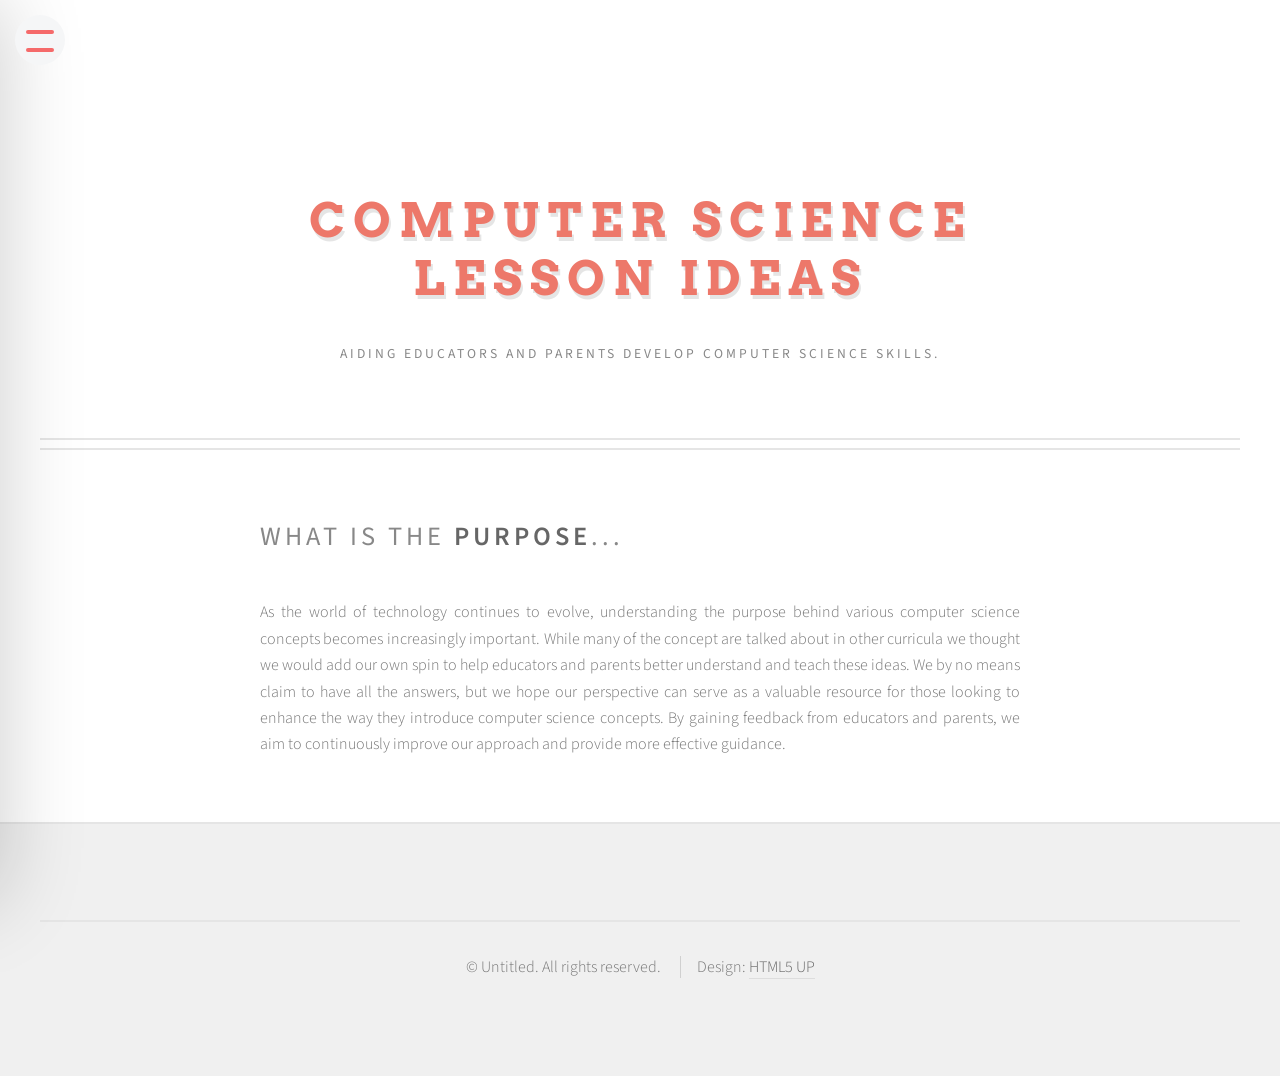
<file: index.html>
<!DOCTYPE HTML>
<!--
    Strongly Typed by HTML5 UP
    html5up.net | @ajlkn
    Free for personal and commercial use under the CCA 3.0 license (html5up.net/license)
-->
<html>
    <head>
        <title>Strongly Typed by HTML5 UP</title>
        <meta charset="utf-8" />
        <meta name="viewport" content="width=device-width, initial-scale=1, user-scalable=no" />
        <!-- Load the site's main styles and the off-canvas menu styles. -->
        <link rel="stylesheet" href="assets/css/main.css" />
        <link rel="stylesheet" href="assets/css/sidebar-toggle.css" />
        <!-- Center the main content column at a readable width. -->
        <style>
            #content { max-width: 800px; margin: 0 auto; float: none; }
        </style>
    </head>
    <body class="homepage is-preload">
        <!-- Button that opens and closes the side menu. -->
        <button id="off-canvas-toggle" aria-label="Toggle menu" aria-expanded="false"><span></span></button>
        <!-- Dark backdrop that closes the menu when clicked. -->
        <div id="off-canvas-overlay"></div>
        <!-- Off-canvas navigation with expandable grade links. -->
        <div id="off-canvas-nav" aria-hidden="true">
            <div class="inner">
                <nav>
                    <h2>Menu</h2>
                    <ul>
                        <li><a href="index.html">Home</a></li>
                        <li>
                            <button class="opener" type="button" aria-expanded="false" aria-controls="third-grade-submenu">3rd Grade</button>
                            <ul class="submenu" id="third-grade-submenu" aria-hidden="true" inert>
                                <li><a href="3rdGrade.html">Overview</a></li>
                                <li><a href="3rdGradeMath.html">Math</a></li>
                            </ul>
                        </li>
                    </ul>
                </nav>
            </div>
        </div>

        <div id="page-wrapper">
            <!-- Site title and introductory tagline. -->
            <section id="header">
                <div class="container">
                    <h1 id="logo">
                        <a href="index.html">
                            <span>Computer Science</span>
                            <span>Lesson Ideas</span>
                        </a>
                    </h1>
                    <p>Aiding Educators and Parents Develop Computer Science Skills.</p>
                </div>
            </section>

            <!-- Main -->
            <section id="main">
                <div class="container">
                    <div class="row">

                        <!-- Content -->
                        <div id="content" class="col-12">

                            <!-- Post -->
                            <article class="box post">
                                <header>
                                    <h2>What is the <strong>Purpose</strong>...</h2>
                                </header>
                                <p>
                                    As the world of technology continues to evolve, understanding the purpose behind various 
                                    computer science concepts becomes increasingly important. While many of the concept are 
                                    talked about in other curricula we thought we would add our own spin to help educators 
                                    and parents better understand and teach these ideas. We by no means claim to have all the 
                                    answers, but we hope our perspective can serve as a valuable resource for those looking 
                                    to enhance the way they introduce computer science concepts. By gaining feedback from 
                                    educators and parents, we aim to continuously improve our approach and provide more 
                                    effective guidance.
                                </p>
                            </article>

                            

                        </div>

                    </div>
                </div>
            </section>

            <!-- Copyright and template attribution. -->
            <section id="footer">
                <div id="copyright" class="container">
                    <ul class="links">
                        <li>&copy; Untitled. All rights reserved.</li>
                        <li>Design: <a href="http://html5up.net">HTML5 UP</a></li>
                    </ul>
                </div>
            </section>
        </div>

        <!-- Load libraries and site scripts; sidebar-toggle.js controls the side menu. -->
        <script src="assets/js/jquery.min.js"></script>
        <script src="assets/js/jquery.dropotron.min.js"></script>
        <script src="assets/js/browser.min.js"></script>
        <script src="assets/js/breakpoints.min.js"></script>
        <script src="assets/js/util.js"></script>
        <script src="assets/js/main.js"></script>
        <script src="assets/js/sidebar-toggle.js"></script>
    </body>
</html>
</file>
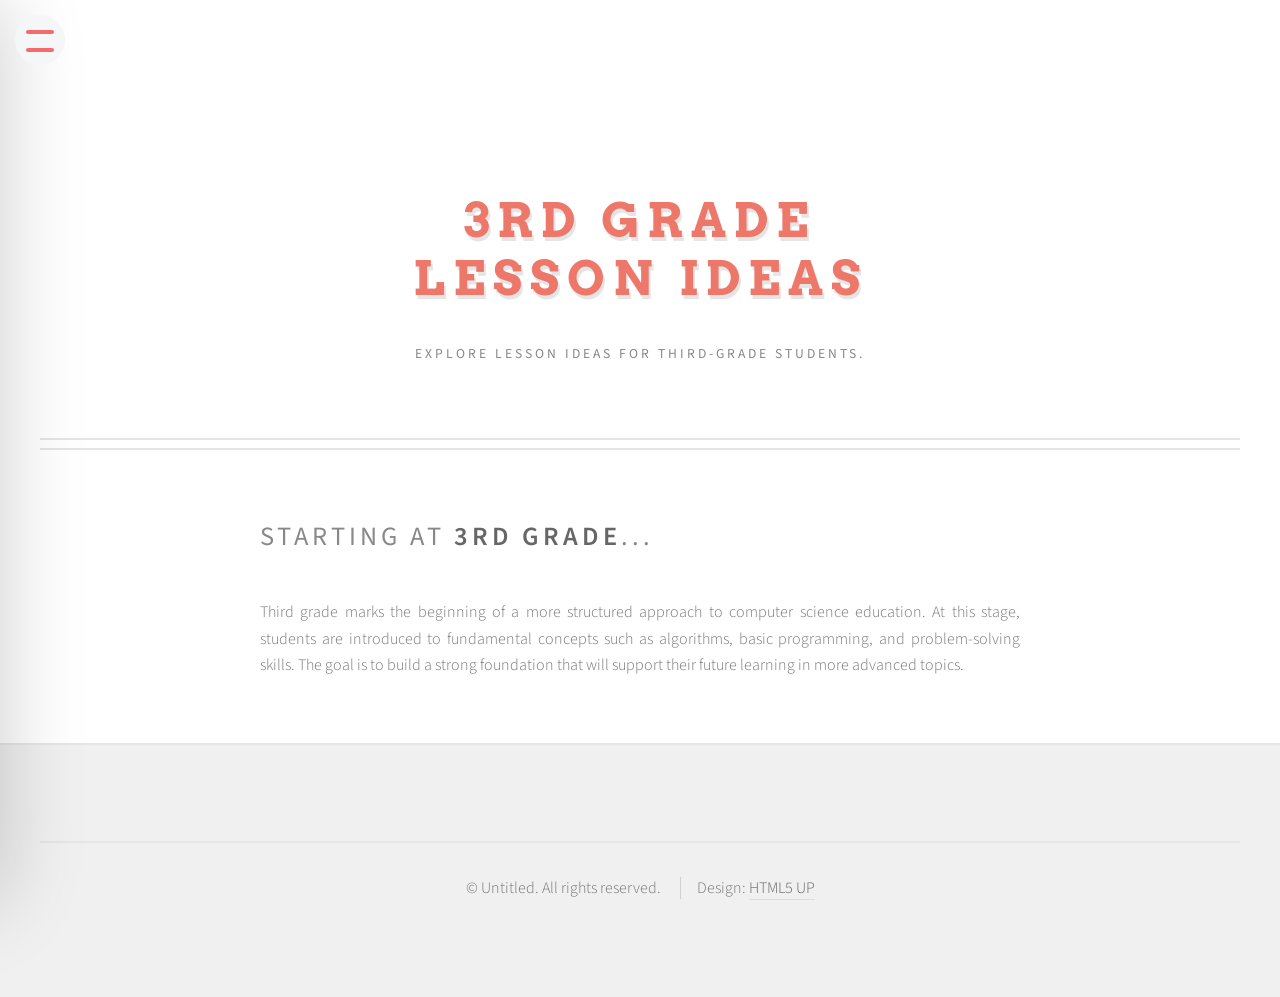
<file: 3rdGrade.html>
<!DOCTYPE HTML>
<!--
    Strongly Typed by HTML5 UP
    html5up.net | @ajlkn
    Free for personal and commercial use under the CCA 3.0 license (html5up.net/license)
-->
<html>
    <head>
        <title>3rd Grade | Computer Science Lesson Ideas</title>
        <meta charset="utf-8" />
        <meta name="viewport" content="width=device-width, initial-scale=1, user-scalable=no" />
        <!-- Load the site's main styles and the off-canvas menu styles. -->
        <link rel="stylesheet" href="assets/css/main.css" />
        <link rel="stylesheet" href="assets/css/sidebar-toggle.css" />
        <!-- Center the main content column at a readable width. -->
        <style>
            #content { max-width: 800px; margin: 0 auto; float: none; }
        </style>
    </head>
    <body class="homepage is-preload">
        <!-- Button that opens and closes the side menu. -->
        <button id="off-canvas-toggle" aria-label="Toggle menu" aria-expanded="false"><span></span></button>
        <!-- Dark backdrop that closes the menu when clicked. -->
        <div id="off-canvas-overlay"></div>
        <!-- Off-canvas navigation with expandable grade links. -->
        <div id="off-canvas-nav" aria-hidden="true">
            <div class="inner">
                <nav>
                    <h2>Menu</h2>
                    <ul>
                        <li><a href="index.html">Home</a></li>
                        <li>
                            <button class="opener" type="button" aria-expanded="false" aria-controls="third-grade-submenu">3rd Grade</button>
                            <ul class="submenu" id="third-grade-submenu" aria-hidden="true" inert>
                                <li><a href="3rdGrade.html" aria-current="page">Overview</a></li>
                                <li><a href="3rdGradeMath.html">Math</a></li>
                            </ul>
                        </li>
                    </ul>
                </nav>
            </div>
        </div>

        <div id="page-wrapper">
            <!-- Third-grade page heading and introduction. -->
            <section id="header">
                <div class="container">
                    <h1 id="logo">
                        <a href="3rdGrade.html">
                            <span>3rd Grade</span>
                            <span>Lesson Ideas</span>
                        </a>
                    </h1>
                    <p>Explore lesson ideas for third-grade students.</p>
                </div>
            </section>

            <!-- Main -->
            <section id="main">
                <div class="container">
                    <div class="row">

                        <!-- Content -->
                        <div id="content" class="col-12">

                            <!-- Post -->
                            <article class="box post">
                                <header>
                                    <h2>Starting At <strong>3rd Grade</strong>...</h2>
                                </header>
                                <p>
                                    Third grade marks the beginning of a more structured approach to computer science education. 
                                    At this stage, students are introduced to fundamental concepts such as algorithms, basic 
                                    programming, and problem-solving skills. The goal is to build a strong foundation that will 
                                    support their future learning in more advanced topics.
                                </p>
                            </article>

                            

                        </div>

                    </div>
                </div>
            </section>

            <!-- Copyright and template attribution. -->
            <section id="footer">
                <div id="copyright" class="container">
                    <ul class="links">
                        <li>&copy; Untitled. All rights reserved.</li>
                        <li>Design: <a href="http://html5up.net">HTML5 UP</a></li>
                    </ul>
                </div>
            </section>
        </div>

        <!-- Load libraries and site scripts; sidebar-toggle.js controls the side menu. -->
        <script src="assets/js/jquery.min.js"></script>
        <script src="assets/js/jquery.dropotron.min.js"></script>
        <script src="assets/js/browser.min.js"></script>
        <script src="assets/js/breakpoints.min.js"></script>
        <script src="assets/js/util.js"></script>
        <script src="assets/js/main.js"></script>
        <script src="assets/js/sidebar-toggle.js"></script>
    </body>
</html>
</file>
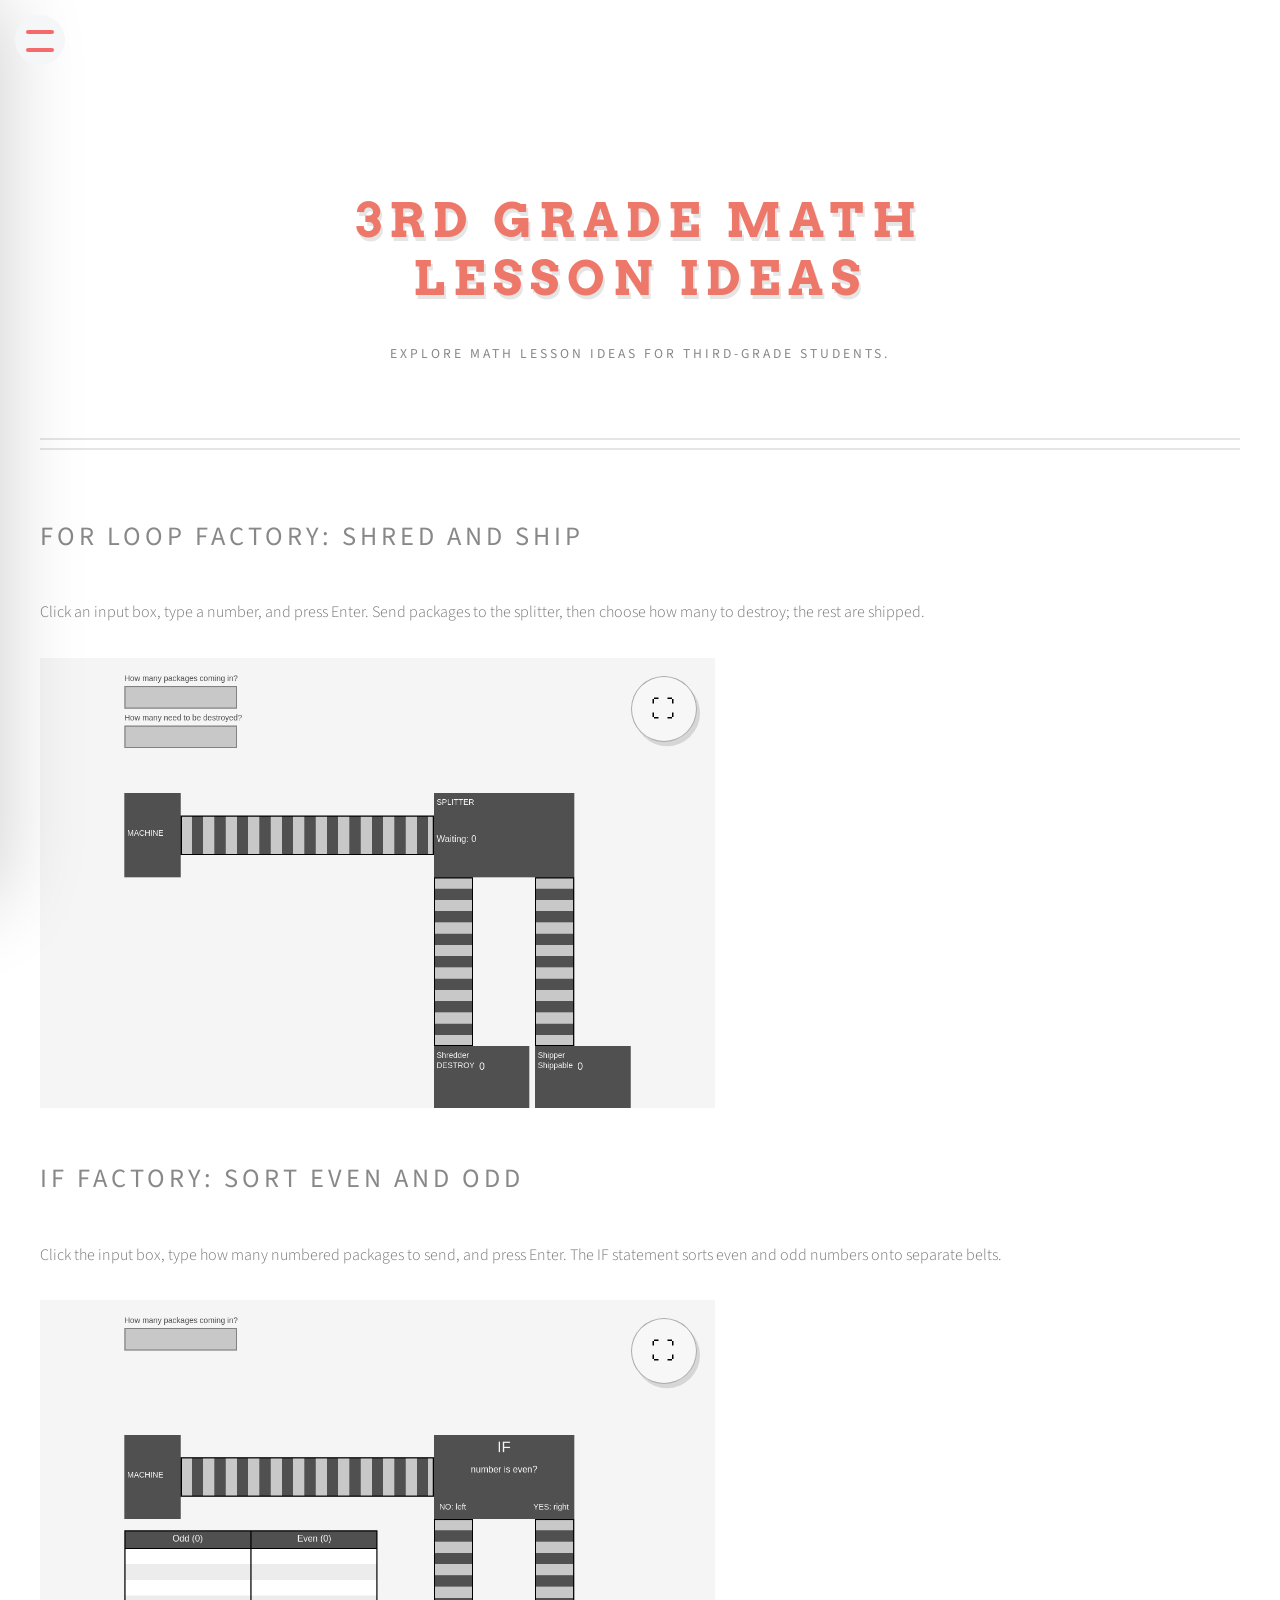
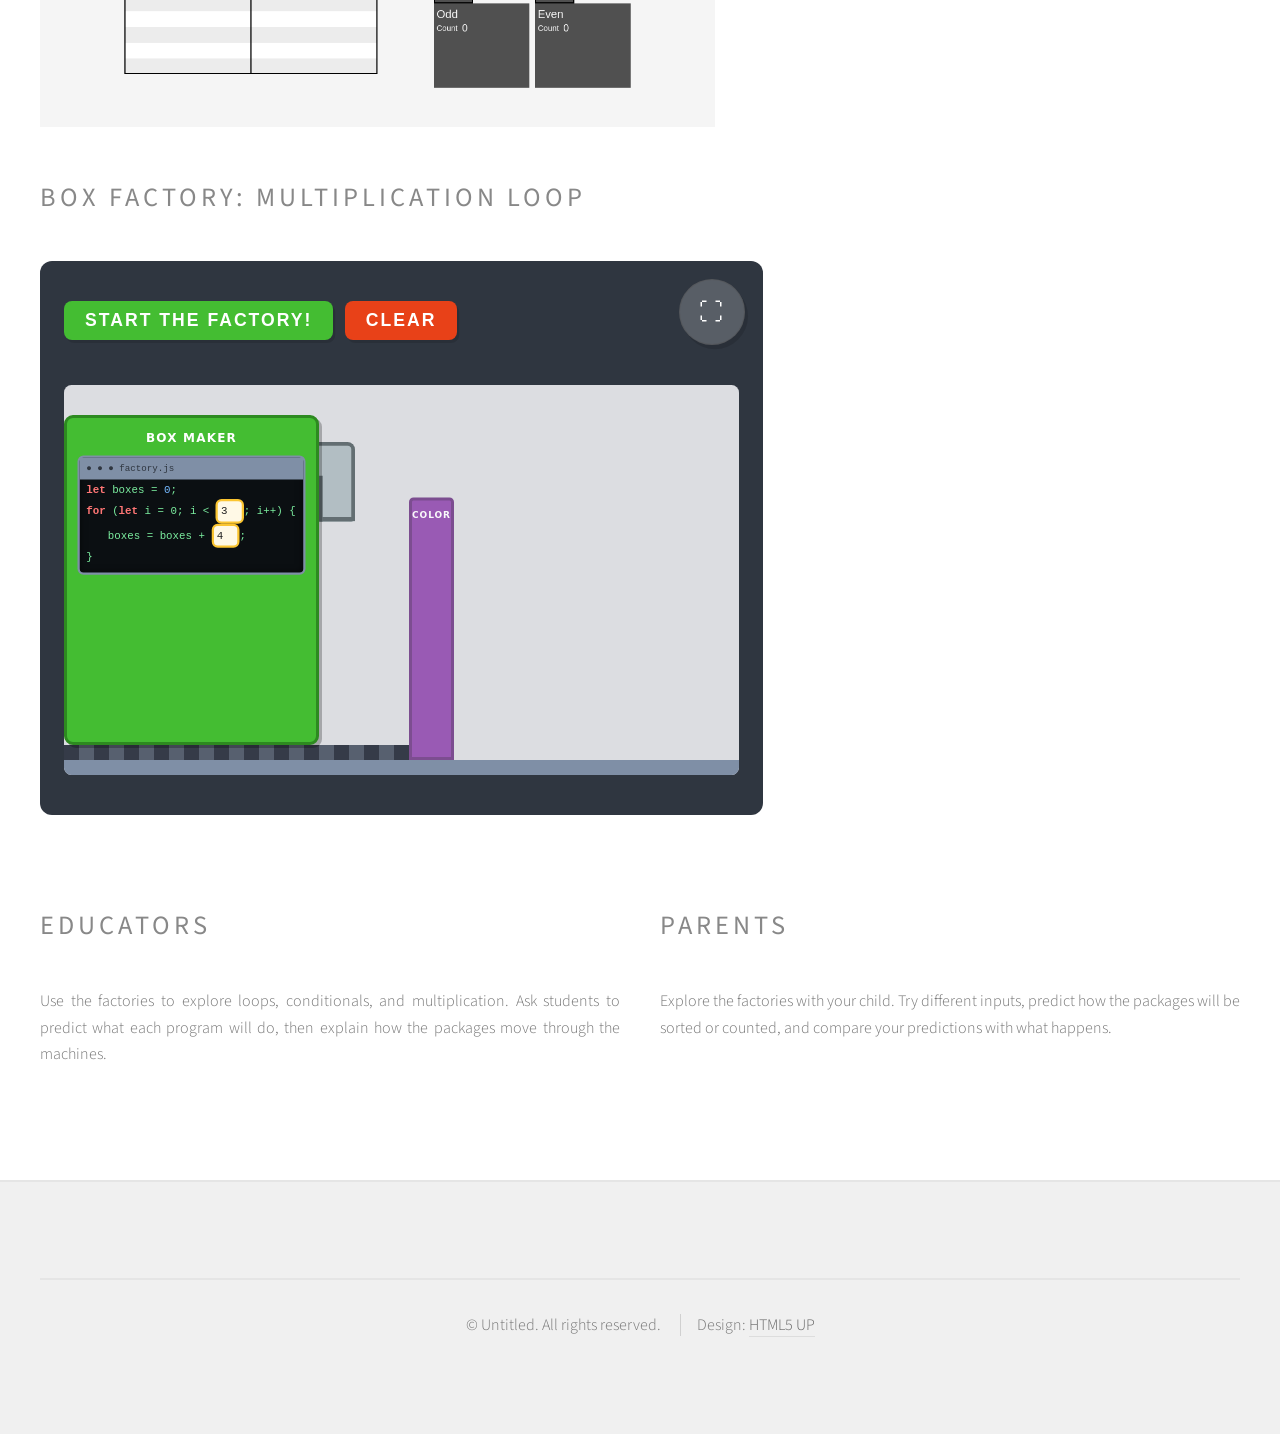
<file: 3rdGradeMath.html>
<!DOCTYPE HTML>
<!--
    Strongly Typed by HTML5 UP
    html5up.net | @ajlkn
    Free for personal and commercial use under the CCA 3.0 license (html5up.net/license)
-->
<html>
    <head>
        <title>3rd Grade Math | Computer Science Lesson Ideas</title>
        <meta charset="utf-8" />
        <meta name="viewport" content="width=device-width, initial-scale=1, user-scalable=no" />
        <!-- Load the site's main styles and the off-canvas menu styles. -->
        <link rel="stylesheet" href="assets/css/main.css" />
        <link rel="stylesheet" href="assets/css/sidebar-toggle.css" />
        <link rel="stylesheet" href="assets/css/factory-fullscreen.css" />
        <link rel="stylesheet" href="assets/css/factory-finfor.css" />
        <link rel="stylesheet" href="assets/css/factory-if.css" />
        <link rel="stylesheet" href="assets/css/factory-multiply.css" />
    </head>
    <body class="homepage is-preload">
        <!-- Button that opens and closes the side menu. -->
        <button id="off-canvas-toggle" aria-label="Toggle menu" aria-expanded="false"><span></span></button>
        <!-- Dark backdrop that closes the menu when clicked. -->
        <div id="off-canvas-overlay"></div>
        <!-- Off-canvas navigation with expandable grade links. -->
        <div id="off-canvas-nav" aria-hidden="true">
            <div class="inner">
                <nav>
                    <h2>Menu</h2>
                    <ul>
                        <li><a href="index.html">Home</a></li>
                        <li>
                            <button class="opener active" type="button" aria-expanded="true" aria-controls="third-grade-submenu">3rd Grade</button>
                            <ul class="submenu" id="third-grade-submenu" aria-hidden="false">
                                <li><a href="3rdGrade.html">Overview</a></li>
                                <li><a href="3rdGradeMath.html" aria-current="page">Math</a></li>
                            </ul>
                        </li>
                    </ul>
                </nav>
            </div>
        </div>

        <div id="page-wrapper">
            <!-- Third-grade math page heading and introduction. -->
            <section id="header">
                <div class="container">
                    <h1 id="logo">
                        <a href="3rdGradeMath.html">
                            <span>3rd Grade Math</span>
                            <span>Lesson Ideas</span>
                        </a>
                    </h1>
                    <p>Explore math lesson ideas for third-grade students.</p>
                </div>
            </section>

            <!-- Interactive factory examples appear in lesson order: FOR, IF, then multiplication. -->
            <section id="main">
                <div class="container">
                    <h2>For Loop Factory: Shred and Ship</h2>
                    <p>Click an input box, type a number, and press Enter. Send packages to the splitter, then choose how many to destroy; the rest are shipped.</p>
                    <section class="factory-example" style="--fullscreen-icon-color: #000">
                        <button class="factory-fullscreen-toggle" type="button" aria-label="Enter fullscreen" title="Enter fullscreen"><span class="factory-fullscreen-icon" aria-hidden="true">⛶</span></button>
                        <p class="factory-fullscreen-status" aria-live="polite"></p>
                        <div id="fin-for-factory-wrap">
                            <canvas id="fin-for-factory-canvas" width="1200" height="800" aria-label="For-loop package factory. Click an input box, enter a number, and press Enter." tabindex="0"></canvas>
                        </div>
                    </section>

                    <h2>If Factory: Sort Even and Odd</h2>
                    <p>Click the input box, type how many numbered packages to send, and press Enter. The IF statement sorts even and odd numbers onto separate belts.</p>
                    <section class="factory-example" style="--fullscreen-icon-color: #000">
                        <button class="factory-fullscreen-toggle" type="button" aria-label="Enter fullscreen" title="Enter fullscreen"><span class="factory-fullscreen-icon" aria-hidden="true">⛶</span></button>
                        <p class="factory-fullscreen-status" aria-live="polite"></p>
                        <div id="if-factory-wrap">
                            <canvas id="if-factory-canvas" width="1200" height="760" aria-label="If-statement factory that sorts numbered packages into odd and even groups. Click the input box, enter a number, and press Enter." tabindex="0"></canvas>
                        </div>
                    </section>

                    <h2>Box Factory: Multiplication Loop</h2>
                    <section class="factory-example">
                        <button class="factory-fullscreen-toggle" type="button" aria-label="Enter fullscreen" title="Enter fullscreen"><span class="factory-fullscreen-icon" aria-hidden="true">⛶</span></button>
                        <p class="factory-fullscreen-status" aria-live="polite"></p>
                        <!-- #factory is the hook the CSS and JS use to find this activity. -->
                        <div id="factory">
                            <!-- Start runs the animation; Clear removes the boxes (wired up in factory-multiply.js). -->
                            <div class="controls">
                                <button id="factory-run" type="button">Start the Factory!</button>
                                <button id="factory-reset" type="button" class="reset">Clear</button>
                            </div>
                            <!-- Status message ("Loop 2 of 3...") shown while the factory runs. -->
                            <div class="msg" id="factory-msg" aria-live="polite"></div>
                            <div class="scene-wrap">
                                <!-- The factory room; the JS adds the boxes here. -->
                                <div class="scene" id="factory-scene">
                                    <!-- Green machine holding the terminal. -->
                                    <div class="machine">
                                        <div class="machine-label">BOX MAKER</div>
                                        <!-- Terminal: the FOR loop. factory-times = how many loops (columns),
                                             factory-add = how many boxes added each loop (column height). -->
                                        <div class="code">
                                            <span class="kw">let</span> boxes = <span class="num">0</span>;<br />
                                            <span class="kw">for</span> (<span class="kw">let</span> i = 0; i &lt; <input id="factory-times" type="number" min="1" max="10" value="3" aria-label="Number of loops (columns)" />; i++) {<br />
                                            <span class="indent">boxes = boxes + <input id="factory-add" type="number" min="1" max="10" value="4" aria-label="Number to add each loop (column height)" />;</span><br />
                                            }
                                        </div>
                                    </div>
                                    <!-- Pipe the boxes slide through, then drop down onto the belt. -->
                                    <div class="pipe"></div>
                                    <!-- Color Machine changes the colors of the box columns. -->
                                    <div class="color-machine" id="factory-color-machine">
                                        <div class="color-machine-label">COLOR</div>
                                    </div>
                                    <!-- Conveyor belt that carries each finished column to the end. -->
                                    <div class="belt"></div>
                                    <!-- Floor where the columns land. -->
                                    <div class="floor"></div>
                                </div>
                            </div>
                            <!-- Running total shown as an addition, e.g. "total = 4 + 4 + 4 = 12". -->
                            <div class="counter" id="factory-counter"></div>
                        </div>
                    </section>

                    <!-- Educator and parent notes now sit inside the container. -->
                    <div class="row" style="margin-top: 0;">
                        <section class="col-6 col-12-small">
                            <h2>Educators</h2>
                            <p>Use the factories to explore loops, conditionals, and multiplication. Ask students to predict what each program will do, then explain how the packages move through the machines.</p>
                        </section>
                        <section class="col-6 col-12-small">
                            <h2>Parents</h2>
                            <p>Explore the factories with your child. Try different inputs, predict how the packages will be sorted or counted, and compare your predictions with what happens.</p>
                        </section>
                    </div>
                </div>
            </section>

            <!-- Copyright and template attribution. -->
            <section id="footer">
                <div id="copyright" class="container">
                    <ul class="links">
                        <li>&copy; Untitled. All rights reserved.</li>
                        <li>Design: <a href="http://html5up.net">HTML5 UP</a></li>
                    </ul>
                </div>
            </section>
        </div>

        <!-- Load libraries and site scripts; sidebar-toggle.js controls the side menu. -->
        <script src="assets/js/jquery.min.js"></script>
        <script src="assets/js/jquery.dropotron.min.js"></script>
        <script src="assets/js/browser.min.js"></script>
        <script src="assets/js/breakpoints.min.js"></script>
        <script src="assets/js/util.js"></script>
        <script src="assets/js/main.js"></script>
        <script src="assets/js/sidebar-toggle.js"></script>
        <script src="assets/js/factory-finfor.js"></script>
        <script src="assets/js/factory-if.js"></script>
        <script src="assets/js/factory-multiply.js"></script>
        <script src="assets/js/factory-fullscreen.js"></script>
    </body>
</html>
</file>
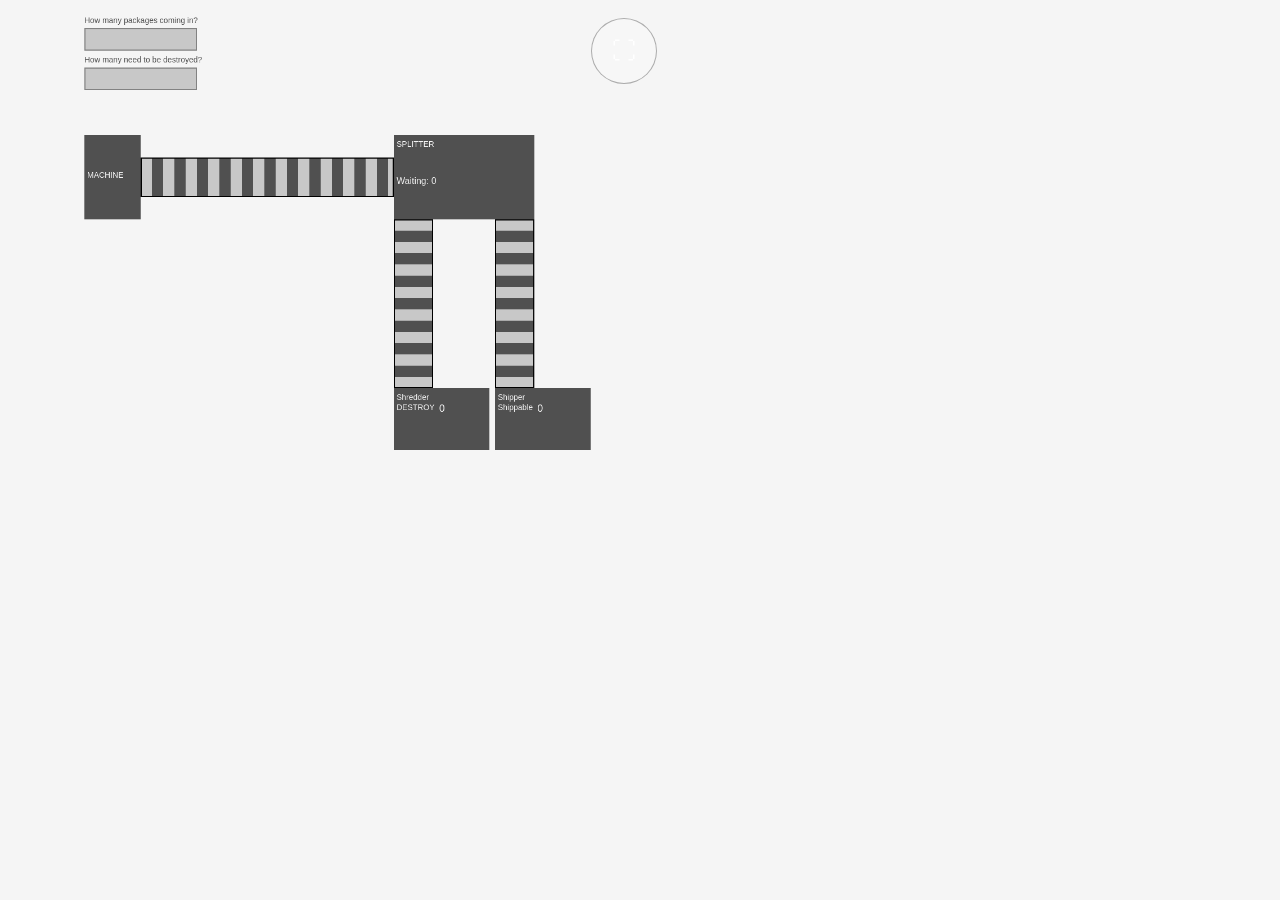
<file: FinForFactory.html>
<!DOCTYPE html>
<html lang="en">
<head>
<meta charset="utf-8">
<meta name="viewport" content="width=device-width, initial-scale=1, viewport-fit=cover">
<title>For Loop - factory visual</title>
<link rel="stylesheet" href="assets/css/factory-fullscreen.css">
<link rel="stylesheet" href="assets/css/factory-finfor.css">
</head>
<body class="fin-for-factory-page">
<main class="factory-example">
<button class="factory-fullscreen-toggle" type="button" aria-label="Enter fullscreen" title="Enter fullscreen"><span class="factory-fullscreen-icon" aria-hidden="true">⛶</span></button>
<p class="factory-fullscreen-status" aria-live="polite"></p>
<div id="fin-for-factory-wrap"><canvas id="fin-for-factory-canvas" width="1200" height="800" aria-label="For-loop package factory. Click an input box, enter a number, and press Enter." tabindex="0"></canvas></div>
</main>
<script src="assets/js/factory-finfor.js"></script>
<script src="assets/js/factory-fullscreen.js"></script>
</body>
</html>
</file>
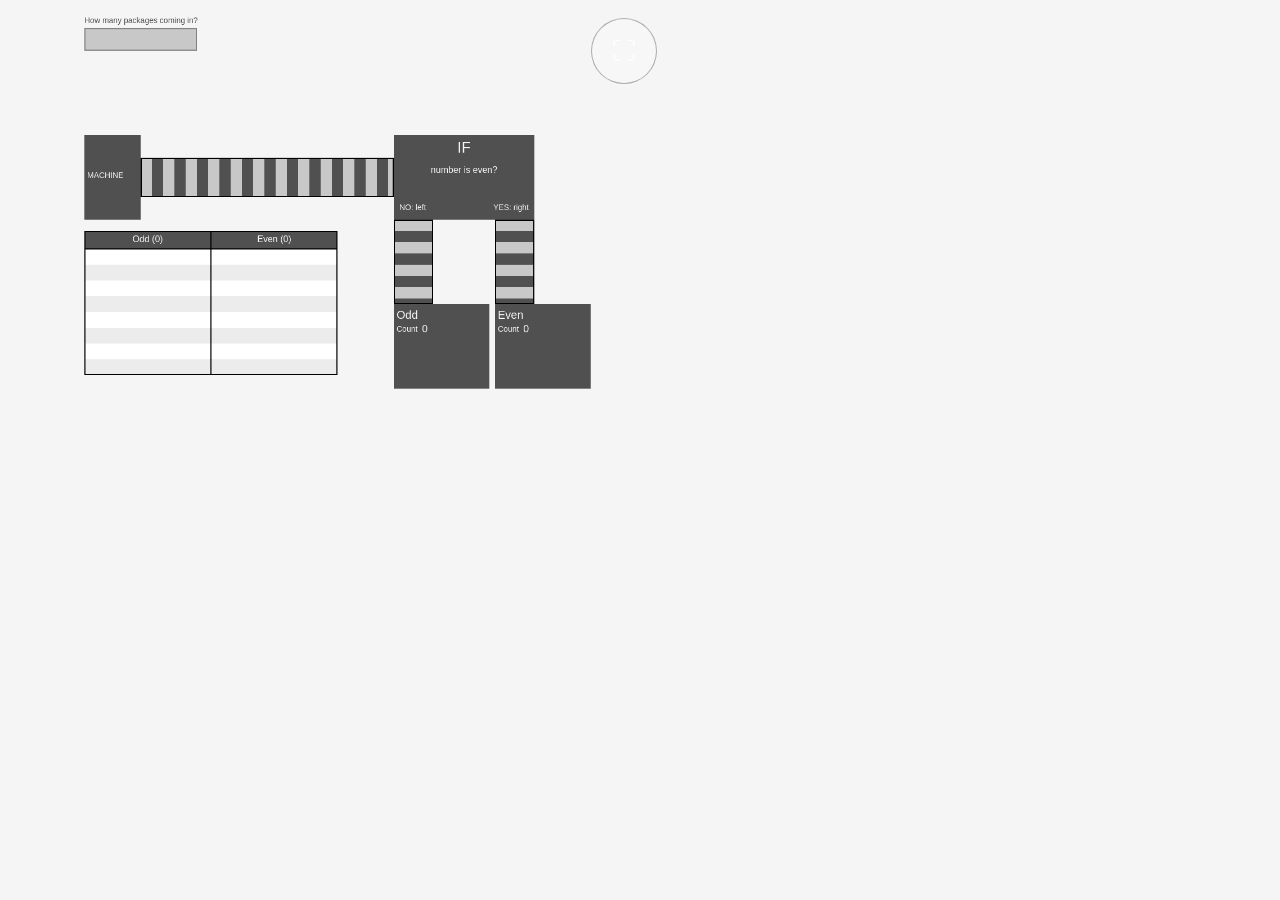
<file: IfFactory.html>
<!DOCTYPE html>
<html lang="en">
<head>
<meta charset="utf-8">
<meta name="viewport" content="width=device-width, initial-scale=1, viewport-fit=cover">
<title>If Loop - even/odd factory</title>
<link rel="stylesheet" href="assets/css/factory-fullscreen.css">
<link rel="stylesheet" href="assets/css/factory-if.css">
</head>
<body class="if-factory-page">
<main class="factory-example">
<button class="factory-fullscreen-toggle" type="button" aria-label="Enter fullscreen" title="Enter fullscreen"><span class="factory-fullscreen-icon" aria-hidden="true">⛶</span></button>
<p class="factory-fullscreen-status" aria-live="polite"></p>
<div id="if-factory-wrap"><canvas id="if-factory-canvas" width="1200" height="760" aria-label="If-statement factory that sorts numbered packages into odd and even groups. Click the input box, enter a number, and press Enter." tabindex="0"></canvas></div>
</main>
<script src="assets/js/factory-if.js"></script>
<script src="assets/js/factory-fullscreen.js"></script>
</body>
</html>
</file>
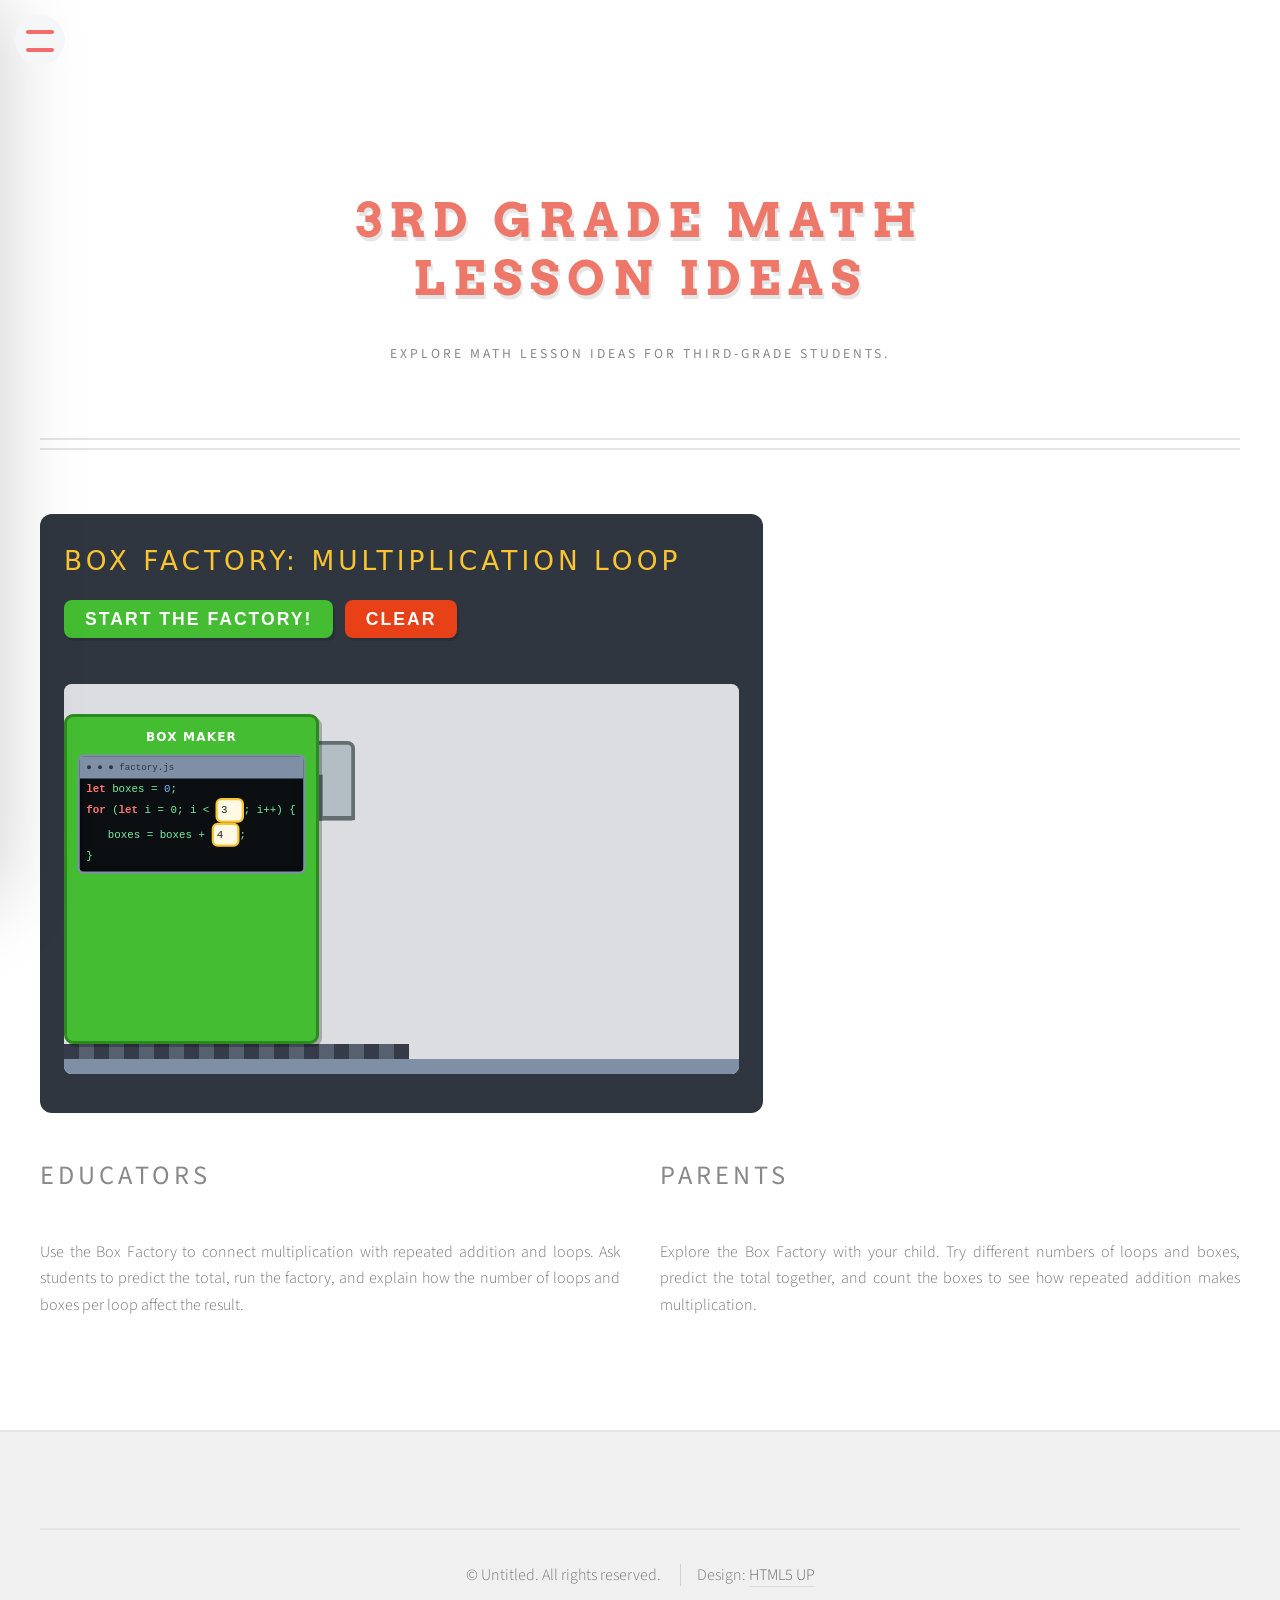
<file: html5up-strongly-typed/3rdGradeMath.html>
<!DOCTYPE HTML>
<!--
    Strongly Typed by HTML5 UP
    html5up.net | @ajlkn
    Free for personal and commercial use under the CCA 3.0 license (html5up.net/license)
-->
<html>
    <head>
        <title>3rd Grade Math | Computer Science Lesson Ideas</title>
        <meta charset="utf-8" />
        <meta name="viewport" content="width=device-width, initial-scale=1, user-scalable=no" />
        <!-- Load the site's main styles and the off-canvas menu styles. -->
        <link rel="stylesheet" href="assets/css/main.css" />
        <link rel="stylesheet" href="assets/css/sidebar-toggle.css" />
        <link rel="stylesheet" href="assets/css/factory-multiply.css" />
    </head>
    <body class="homepage is-preload">
        <!-- Button that opens and closes the side menu. -->
        <button id="off-canvas-toggle" aria-label="Toggle menu" aria-expanded="false"><span></span></button>
        <!-- Dark backdrop that closes the menu when clicked. -->
        <div id="off-canvas-overlay"></div>
        <!-- Off-canvas navigation with expandable grade links. -->
        <div id="off-canvas-nav" aria-hidden="true">
            <div class="inner">
                <nav>
                    <h2>Menu</h2>
                    <ul>
                        <li><a href="index.html">Home</a></li>
                        <li>
                            <button class="opener active" type="button" aria-expanded="true" aria-controls="third-grade-submenu">3rd Grade</button>
                            <ul class="submenu" id="third-grade-submenu" aria-hidden="false">
                                <li><a href="3rdGrade.html">Overview</a></li>
                                <li><a href="3rdGradeMath.html" aria-current="page">Math</a></li>
                            </ul>
                        </li>
                    </ul>
                </nav>
            </div>
        </div>

        <div id="page-wrapper">
            <!-- Third-grade math page heading and introduction. -->
            <section id="header">
                <div class="container">
                    <h1 id="logo">
                        <a href="3rdGradeMath.html">
                            <span>3rd Grade Math</span>
                            <span>Lesson Ideas</span>
                        </a>
                    </h1>
                    <p>Explore math lesson ideas for third-grade students.</p>
                </div>
            </section>

            <!-- Factory multiplication game: a FOR loop adds the same number repeatedly to build columns of boxes. -->
            <section id="main">
                <div class="container">
                    <!-- #factory is the hook the CSS and JS use to find this activity. -->
                    <div id="factory">
                        <h2>Box Factory: Multiplication Loop</h2>
                        <!-- Start runs the animation; Clear removes the boxes (wired up in factory-multiply.js). -->
                        <div class="controls">
                            <button id="factory-run" type="button">Start the Factory!</button>
                            <button id="factory-reset" type="button" class="reset">Clear</button>
                        </div>
                        <!-- Status message ("Loop 2 of 3...") shown while the factory runs. -->
                        <div class="msg" id="factory-msg" aria-live="polite"></div>
                        <div class="scene-wrap">
                            <!-- The factory room; the JS adds the boxes here. -->
                            <div class="scene" id="factory-scene">
                                <!-- Green machine holding the terminal. -->
                                <div class="machine">
                                    <div class="machine-label">BOX MAKER</div>
                                    <!-- Terminal: the FOR loop. factory-times = how many loops (columns),
                                         factory-add = how many boxes added each loop (column height). -->
                                    <div class="code">
                                        <span class="kw">let</span> boxes = <span class="num">0</span>;<br />
                                        <span class="kw">for</span> (<span class="kw">let</span> i = 0; i &lt; <input id="factory-times" type="number" min="1" max="10" value="3" aria-label="Number of loops (columns)" />; i++) {<br />
                                        <span class="indent">boxes = boxes + <input id="factory-add" type="number" min="1" max="10" value="4" aria-label="Number to add each loop (column height)" />;</span><br />
                                        }
                                    </div>
                                </div>
                                <!-- Pipe the boxes slide through, then drop down onto the belt. -->
                                <div class="pipe"></div>
                                <!-- Conveyor belt that carries each finished column to the end. -->
                                <div class="belt"></div>
                                <!-- Floor where the columns land. -->
                                <div class="floor"></div>
                            </div>
                        </div>
                        <!-- Running total shown as an addition, e.g. "total = 4 + 4 + 4 = 12". -->
                        <div class="counter" id="factory-counter"></div>
                    </div>
                    <div class="row" style="margin-top: 0;">
                        <section class="col-6 col-12-small">
                            <h2>Educators</h2>
                            <p>Use the Box Factory to connect multiplication with repeated addition and loops. Ask students to predict the total, run the factory, and explain how the number of loops and boxes per loop affect the result.</p>
                        </section>
                        <section class="col-6 col-12-small">
                            <h2>Parents</h2>
                            <p>Explore the Box Factory with your child. Try different numbers of loops and boxes, predict the total together, and count the boxes to see how repeated addition makes multiplication.</p>
                        </section>
                    </div>
                </div>
            </section>

            <!-- Copyright and template attribution. -->
            <section id="footer">
                <div id="copyright" class="container">
                    <ul class="links">
                        <li>&copy; Untitled. All rights reserved.</li>
                        <li>Design: <a href="http://html5up.net">HTML5 UP</a></li>
                    </ul>
                </div>
            </section>
        </div>

        <!-- Load libraries and site scripts; sidebar-toggle.js controls the side menu. -->
        <script src="assets/js/jquery.min.js"></script>
        <script src="assets/js/jquery.dropotron.min.js"></script>
        <script src="assets/js/browser.min.js"></script>
        <script src="assets/js/breakpoints.min.js"></script>
        <script src="assets/js/util.js"></script>
        <script src="assets/js/main.js"></script>
        <script src="assets/js/sidebar-toggle.js"></script>
        <script src="assets/js/factory-multiply.js"></script>
    </body>
</html>
</file>
<file: assets/css/sidebar-toggle.css>
/* Off-canvas nav toggle -- add-on for Strongly Typed */
#off-canvas-toggle{
  position:fixed; top:0; left:0; z-index:10001;
  width:130px; height:80px; padding:0; border:0;
  background:transparent;
  box-shadow:none; cursor:pointer; transition:background .3s ease;
  -webkit-tap-highlight-color:transparent;
}
#off-canvas-toggle.is-open{ background:transparent; }
#off-canvas-toggle:before{
  content:''; position:absolute; top:0; left:0; z-index:-1;
  width:min(320px, 86vw); height:80px; background:#f5f6f7;
  transform:translateX(-100%); transition:transform .45s ease;
}
#off-canvas-toggle.is-open:before{
  transform:translateX(0);
}
#off-canvas-toggle span, #off-canvas-toggle span:before, #off-canvas-toggle span:after{
  content:''; display:block; position:absolute; left:26px; width:28px; height:4px;
  background:#f56a6a; border-radius:2px; transition:transform .3s ease, top .3s ease;
  transform-origin:center;
}
#off-canvas-toggle span{
  top:15px; left:15px; width:50px; height:50px;
  background:#f5f6f7; border-radius:50%;
}
#off-canvas-toggle span:before{ left:11px; top:15px; }
#off-canvas-toggle span:after{ left:11px; top:33px; }
#off-canvas-toggle.is-open span{ background:transparent; }
#off-canvas-toggle.is-open span:before{ top:24px; transform:rotate(45deg); }
#off-canvas-toggle.is-open span:after{ top:24px; transform:rotate(-45deg); }

#off-canvas-nav{
  position:fixed; top:0; left:0; height:100%; width:320px; max-width:86vw;
  background:#f5f6f7; box-shadow:0 0 5em rgba(0,0,0,.2);
  transform:translateX(-100%); transition:transform .45s ease; z-index:10000;
  overflow-y:auto; -webkit-overflow-scrolling:touch;
}
#off-canvas-nav.is-open{ transform:translateX(0); }
#off-canvas-nav .inner{ padding:80px 2em 2em; font-size:15px; }
#off-canvas-nav section{ border-bottom:solid 2px rgba(210,215,217,.75); margin:0 0 1.75em; padding:0 0 1.75em; }
#off-canvas-nav section:last-child{ border-bottom:0; margin-bottom:0; padding-bottom:0; }
#off-canvas-nav ul{ list-style:none; margin:0; padding:0; }
#off-canvas-nav > .inner > nav > ul > li{ border-top:solid 1px rgba(210,215,217,.75); }
#off-canvas-nav > .inner > nav > ul > li:first-child{ border-top:0; }
#off-canvas-nav a, #off-canvas-nav .opener{ display:block; width:100%; padding:.65em 0; cursor:pointer; color:#3d4449 !important; text-decoration:none; text-align:left; }
#off-canvas-nav .opener{ position:static; border:0; border-radius:0; background:transparent; box-shadow:none; font:inherit; letter-spacing:normal; text-transform:none; transition:none; }
#off-canvas-nav .opener:after{ content:'+'; float:right; }
#off-canvas-nav .opener.active:after{ content:'-'; }
#off-canvas-nav .submenu{ max-height:0; overflow:hidden; transition:max-height .3s ease; padding-left:1em; }
#off-canvas-nav .opener.active + .submenu{ max-height:20em; }

#off-canvas-overlay{
  position:fixed; inset:0; background:rgba(0,0,0,.35); opacity:0; pointer-events:none;
  transition:opacity .35s ease; z-index:9999;
}
#off-canvas-overlay.is-open{ opacity:1; pointer-events:auto; }
</file>
<file: assets/css/factory-fullscreen.css>
.factory-example {
  position: relative;
  width: fit-content;
  max-width: 100%;
}

.factory-fullscreen-toggle {
  position: absolute;
  top: 0.75em;
  right: 0.75em;
  z-index: 4;
  display: inline-flex;
  width: 2.75em;
  height: 2.75em;
  align-items: center;
  justify-content: center;
  padding: 0;
  border: 1px solid rgba(80, 80, 80, 0.45);
  border-radius: 50%;
  background: rgba(255, 255, 255, 0.2);
  color: #222;
  cursor: pointer;
  font: 1.5em/1 system-ui, sans-serif;
  transition: background-color 0.2s ease, color 0.2s ease;
}

.factory-fullscreen-toggle:hover,
.factory-fullscreen-toggle:focus-visible {
  background: rgba(255, 255, 255, 0.8);
}

.factory-fullscreen-toggle:focus-visible {
  outline: 2px solid #0079f1;
  outline-offset: 2px;
}

#factory .factory-fullscreen-toggle {
  padding: 0;
  border: 1px solid rgba(80, 80, 80, 0.45);
  border-radius: 50%;
  background: rgba(255, 255, 255, 0.2);
  color: #222;
  font-size: 1.5em;
}

#factory .factory-fullscreen-toggle:hover,
#factory .factory-fullscreen-toggle:focus-visible {
  background: rgba(255, 255, 255, 0.8);
}

.factory-fullscreen-icon {
  display: block;
  line-height: 1;
  color: var(--fullscreen-icon-color, #fff);   /* default is white */
}

.factory-fullscreen-status {
  position: absolute;   /* out of the layout flow */
  left: 0.75em;
  bottom: 0.5em;
  z-index: 4;
  margin: 0;
  color: #9b1c1c;
  font-size: 0.9em;
}

.factory-example:fullscreen {
  display: flex;
  width: 100vw;
  height: 100vh;
  box-sizing: border-box;
  flex-direction: column;
  align-items: center;
  justify-content: center;
  gap: 0.5em;
  overflow: auto;
  margin: 0;
  padding: 1em;
  background: #fff;
  color: #222;
}

.factory-example:fullscreen .factory-fullscreen-status {
  position: static;
  min-height: 1.25em;
}

.factory-example:fullscreen > h2,
.factory-example:fullscreen > p {
  max-width: 675px;
}

.factory-example:fullscreen #factory {
  margin: 0;
}

.factory-example:fullscreen .factory-fullscreen-toggle {
  position: fixed;
  top: max(0.75em, env(safe-area-inset-top, 0px));
  right: max(0.75em, env(safe-area-inset-right, 0px));
}

.factory-example:fullscreen .factory-fullscreen-icon {
  font-size: 1.5em;   /* increase to make the X bigger */
  color: var(--fullscreen-x-color, #000);   /* X defaults to black */
}

/* Box Factory: scaled from its center; hide overflow so no scrollbars appear */
.factory-example:fullscreen:has(#factory) {
  overflow: hidden;
}

.factory-example:fullscreen #factory {
  transform-origin: center center;
}

.factory-example:fullscreen #fin-for-factory-wrap,
.factory-example:fullscreen #if-factory-wrap {
  width: 100%;
  max-width: none;
  max-height: none;
  display: flex;
  justify-content: center;
}

/* For loop canvas is 1200x800 (3:2) */
.factory-example:fullscreen #fin-for-factory-canvas {
  width: min(calc(100vw - 2em), calc((100vh - 4em) * 1200 / 800));
  height: auto;
  max-width: none;
  max-height: none;
}

/* If canvas is 1200x760 */
.factory-example:fullscreen #if-factory-canvas {
  width: min(calc(100vw - 2em), calc((100vh - 4em) * 1200 / 760));
  height: auto;
  max-width: none;
  max-height: none;
}

@media (max-width: 736px) {
  .factory-fullscreen-toggle {
    top: 0.4em;
    right: 0.4em;
  }
}
</file>
<file: assets/css/factory-finfor.css>
.fin-for-factory-page {
  box-sizing: border-box;
  padding-top: env(safe-area-inset-top, 0px);
  padding-bottom: env(safe-area-inset-bottom, 0px);
  margin: 0;
  background: #f5f5f5;
  color: #222;
  font-family: system-ui, sans-serif;
}

@media (prefers-color-scheme: dark) {
  .fin-for-factory-page:not([data-theme="light"]) {
    background: #1b1b1b;
    color: #eee;
  }
}

.fin-for-factory-page[data-theme="dark"] {
  background: #1b1b1b;
  color: #eee;
}

#fin-for-factory-wrap {
  max-width: 675px;
  margin: 0 auto;
}

#fin-for-factory-wrap canvas {
  display: block;
  width: 100%;
  height: auto;
  background: #f5f5f5;
}
</file>
<file: assets/css/factory-if.css>
.if-factory-page {
  box-sizing: border-box;
  padding-top: env(safe-area-inset-top, 0px);
  padding-bottom: env(safe-area-inset-bottom, 0px);
  margin: 0;
  background: #f5f5f5;
  color: #222;
  font-family: system-ui, sans-serif;
}

@media (prefers-color-scheme: dark) {
  .if-factory-page:not([data-theme="light"]) {
    background: #1b1b1b;
    color: #eee;
  }
}

.if-factory-page[data-theme="dark"] {
  background: #1b1b1b;
  color: #eee;
}

#if-factory-wrap {
  max-width: 675px;
  margin: 0 auto;
}

#if-factory-wrap canvas {
  display: block;
  width: 100%;
  height: auto;
  background: #f5f5f5;
}
</file>
<file: assets/css/factory-multiply.css>
/* Box Factory styles. Everything is scoped under #factory so it can't affect the rest of the site. */

/* Dark outer panel around the whole activity */
#factory { width: fit-content; max-width: 100%; box-sizing: border-box; margin: 0; padding: 1.5em; background: #2f3640; color: #f5f6fa; border-radius: 12px; font-family: system-ui, sans-serif; }
#factory h2 { color: #fbc531; margin: 0 0 .5em; }
/*adding a comment so it'll let me merge*/
/* ---- Terminal (the FOR loop code inside the green machine) ---- */
#factory .code { position: relative; margin: 0; box-sizing: border-box; background: #0b0f12; border: 3px solid #7f8fa6; border-radius: 8px; padding: 2.1em .6em .6em; font: .9em/1.7 "Courier New", monospace; color: #7bed9f; box-shadow: inset 0 0 10px rgba(0,0,0,.6); }
/* Grey title bar with three dots and the file name */
#factory .code::before { content: '\25CF  \25CF  \25CF   factory.js'; position: absolute; left: 0; right: 0; top: 0; padding: .3em .7em; background: #7f8fa6; color: #2f3640; font-size: .85em; }
/* Code colors: keywords (red) and numbers (blue) */
#factory .kw { color: #ff7675; font-weight: bold; }
#factory .num { color: #74b9ff; }
/* The two number boxes the student fills in */
#factory .code input { width: 2.6em; font: inherit; text-align: center; border: 3px solid #fbc531; border-radius: 8px; background: #fff9e6; color: #222; }
#factory .code .indent { margin-left: 2em; }

/* ---- Buttons and messages ---- */
#factory .controls { margin: 1em 0; display: flex; gap: .7em; flex-wrap: wrap; align-items: center; }
#factory button { font-size: 1.1em; padding: .5em 1.2em; border: 0; border-radius: 8px; background: #44bd32; color: #fff; cursor: pointer; }
#factory button.reset { background: #e84118; }
#factory button:disabled { opacity: .5; cursor: default; }
#factory .msg { min-height: 1.6em; font-size: 1.15em; color: #fbc531; }

/* ---- Factory scene: positions below are in pixels from the scene's top-left ---- */
/* The grey room everything is drawn in */
#factory .scene { position: relative; width: 900px; height: 520px; background: #dcdde1; border-radius: 10px; overflow: hidden; transform: scale(.75); transform-origin: top left; }
/* Belt runs flush with the bottom of the main machine (left:0, top matches the machine's
   bottom edge) and stops right where the color machine begins, so it looks like one
   continuous line feeding boxes from the machine into the color machine. */
#factory .belt { position: absolute; left: 0; top: 480px; width: 460px; height: 20px; background: repeating-linear-gradient(90deg, #353b48 0 20px, #57606f 20px 40px); background-size: 40px 100%; animation: factory-belt 1s linear infinite; animation-play-state: paused; border-radius: 0; }
#factory.running .belt { animation-play-state: running; } /* the JS adds .running while playing */
@keyframes factory-belt { to { background-position: 40px 0; } }

/* Green machine that holds the terminal */
#factory .machine { position: absolute; left: 0; top: 40px; width: 340px; height: 440px; box-sizing: border-box; padding: 14px; background: #44bd32; border: 4px solid #2d8a20; border-radius: 12px; z-index: 3; box-shadow: 4px 4px 0 rgba(0,0,0,.25); }
#factory .machine-label { color: #fff; font-weight: bold; margin: 0 0 10px; text-align: center; letter-spacing: .1em; }

/* Pipe the boxes travel through: the top and right borders make the elbow shape */
#factory .pipe { position: absolute; left: 340px; top: 76px; width: 48px; height: 106px; box-sizing: border-box; z-index: 1; background: #b2bec3; border-top: 5px solid #636e72; border-right: 5px solid #636e72; border-radius: 0 10px 0 0; }
/* Left wall of the vertical part (the horizontal part stays open so boxes can enter) */
#factory .pipe::before { content: ''; position: absolute; left: 0; top: 40px; bottom: 0; width: 5px; background: #636e72; }
/* Lip at the bottom of the pipe */
#factory .pipe::after { content: ''; position: absolute; left: -2px; bottom: 0; width: 48px; height: 6px; background: #636e72; border-radius: 3px; }

/* Color machine sits at the far end of the belt (its left edge meets the belt's right
   edge, and its base lines up with the belt's bottom), so columns appear to roll off
   the belt straight into it. */
/* now: */
#factory .color-machine { position: absolute; left: 460px; top: 150px; width: 60px; height: 350px; box-sizing: border-box; background: var(--machine-color, #8e44ad); border: 4px solid #6c3483; border-radius: 6px 6px 0 0; opacity: .85; z-index: 1; transition: background-color .4s; }
#factory .color-machine-label { color: #fff; font-size: 12px; font-weight: bold; text-align: center; padding-top: 6px; letter-spacing: .1em; }
/* While a column is being painted, give it a little glow/pulse */
#factory .color-machine.working { box-shadow: 0 0 18px 4px rgba(142, 68, 173, .8); }

/* Floor where dropped columns land */
#factory .floor { position: absolute; left: 0; right: 0; top: 500px; height: 20px; background: #7f8fa6; }

/* A box. The JS sets left/top; the transition makes it glide instead of jump
   (sideways is slow and steady, falling speeds up). */
#factory .box { z-index: 2; position: absolute; width: 30px; height: 30px; box-sizing: border-box; border: 3px solid #8c6b1f; border-radius: 4px; background: #e6b35c; box-shadow: inset 0 0 0 4px #f0c987; transition: left .8s linear, top .3s ease-in, background-color .4s, border-color .4s; }
/* Painted boxes: solid color, with a darker edge made from the same color */
#factory .box.painted { background: var(--paint); border-color: rgba(0,0,0,.35); box-shadow: inset 0 0 0 4px rgba(255,255,255,.25); }

/* The "total = 4 + 4 + 4 = 12" line under the scene */
#factory .counter { margin-top: .8em; font: 1.2em "Courier New", monospace; word-break: break-word; }
/* Lets the wide scene scroll sideways on small screens */
#factory .scene-wrap { overflow: hidden; width: 675px; height: 390px; max-width: 100%; }
</file>
<file: html5up-strongly-typed/assets/css/sidebar-toggle.css>
/* Off-canvas nav toggle -- add-on for Strongly Typed */
#off-canvas-toggle{
  position:fixed; top:0; left:0; z-index:10001;
  width:130px; height:80px; padding:0; border:0;
  background:transparent;
  box-shadow:none; cursor:pointer; transition:background .3s ease;
  -webkit-tap-highlight-color:transparent;
}
#off-canvas-toggle.is-open{ background:transparent; }
#off-canvas-toggle:before{
  content:''; position:absolute; top:0; left:0; z-index:-1;
  width:min(320px, 86vw); height:80px; background:#f5f6f7;
  transform:translateX(-100%); transition:transform .45s ease;
}
#off-canvas-toggle.is-open:before{
  transform:translateX(0);
}
#off-canvas-toggle span, #off-canvas-toggle span:before, #off-canvas-toggle span:after{
  content:''; display:block; position:absolute; left:26px; width:28px; height:4px;
  background:#f56a6a; border-radius:2px; transition:transform .3s ease, top .3s ease;
  transform-origin:center;
}
#off-canvas-toggle span{
  top:15px; left:15px; width:50px; height:50px;
  background:#f5f6f7; border-radius:50%;
}
#off-canvas-toggle span:before{ left:11px; top:15px; }
#off-canvas-toggle span:after{ left:11px; top:33px; }
#off-canvas-toggle.is-open span{ background:transparent; }
#off-canvas-toggle.is-open span:before{ top:24px; transform:rotate(45deg); }
#off-canvas-toggle.is-open span:after{ top:24px; transform:rotate(-45deg); }

#off-canvas-nav{
  position:fixed; top:0; left:0; height:100%; width:320px; max-width:86vw;
  background:#f5f6f7; box-shadow:0 0 5em rgba(0,0,0,.2);
  transform:translateX(-100%); transition:transform .45s ease; z-index:10000;
  overflow-y:auto; -webkit-overflow-scrolling:touch;
}
#off-canvas-nav.is-open{ transform:translateX(0); }
#off-canvas-nav .inner{ padding:80px 2em 2em; font-size:15px; }
#off-canvas-nav section{ border-bottom:solid 2px rgba(210,215,217,.75); margin:0 0 1.75em; padding:0 0 1.75em; }
#off-canvas-nav section:last-child{ border-bottom:0; margin-bottom:0; padding-bottom:0; }
#off-canvas-nav ul{ list-style:none; margin:0; padding:0; }
#off-canvas-nav > .inner > nav > ul > li{ border-top:solid 1px rgba(210,215,217,.75); }
#off-canvas-nav > .inner > nav > ul > li:first-child{ border-top:0; }
#off-canvas-nav a, #off-canvas-nav .opener{ display:block; width:100%; padding:.65em 0; cursor:pointer; color:#3d4449 !important; text-decoration:none; text-align:left; }
#off-canvas-nav .opener{ position:static; border:0; border-radius:0; background:transparent; box-shadow:none; font:inherit; letter-spacing:normal; text-transform:none; transition:none; }
#off-canvas-nav .opener:after{ content:'+'; float:right; }
#off-canvas-nav .opener.active:after{ content:'-'; }
#off-canvas-nav .submenu{ max-height:0; overflow:hidden; transition:max-height .3s ease; padding-left:1em; }
#off-canvas-nav .opener.active + .submenu{ max-height:20em; }

#off-canvas-overlay{
  position:fixed; inset:0; background:rgba(0,0,0,.35); opacity:0; pointer-events:none;
  transition:opacity .35s ease; z-index:9999;
}
#off-canvas-overlay.is-open{ opacity:1; pointer-events:auto; }
</file>
<file: html5up-strongly-typed/assets/css/factory-multiply.css>
/* Box Factory styles. Everything is scoped under #factory so it can't affect the rest of the site. */

/* Dark outer panel around the whole activity */
#factory { width: fit-content; max-width: 100%; box-sizing: border-box; margin: 0; padding: 1.5em; background: #2f3640; color: #f5f6fa; border-radius: 12px; font-family: system-ui, sans-serif; }
#factory h2 { color: #fbc531; margin: 0 0 .5em; }
/*adding a comment so it'll let me merge*/
/* ---- Terminal (the FOR loop code inside the green machine) ---- */
#factory .code { position: relative; margin: 0; box-sizing: border-box; background: #0b0f12; border: 3px solid #7f8fa6; border-radius: 8px; padding: 2.1em .6em .6em; font: .9em/1.7 "Courier New", monospace; color: #7bed9f; box-shadow: inset 0 0 10px rgba(0,0,0,.6); }
/* Grey title bar with three dots and the file name */
#factory .code::before { content: '\25CF  \25CF  \25CF   factory.js'; position: absolute; left: 0; right: 0; top: 0; padding: .3em .7em; background: #7f8fa6; color: #2f3640; font-size: .85em; }
/* Code colors: keywords (red) and numbers (blue) */
#factory .kw { color: #ff7675; font-weight: bold; }
#factory .num { color: #74b9ff; }
/* The two number boxes the student fills in */
#factory .code input { width: 2.6em; font: inherit; text-align: center; border: 3px solid #fbc531; border-radius: 8px; background: #fff9e6; color: #222; }
#factory .code .indent { margin-left: 2em; }

/* ---- Buttons and messages ---- */
#factory .controls { margin: 1em 0; display: flex; gap: .7em; flex-wrap: wrap; align-items: center; }
#factory button { font-size: 1.1em; padding: .5em 1.2em; border: 0; border-radius: 8px; background: #44bd32; color: #fff; cursor: pointer; }
#factory button.reset { background: #e84118; }
#factory button:disabled { opacity: .5; cursor: default; }
#factory .msg { min-height: 1.6em; font-size: 1.15em; color: #fbc531; }

/* ---- Factory scene: positions below are in pixels from the scene's top-left ---- */
/* The grey room everything is drawn in */
#factory .scene { position: relative; width: 900px; height: 520px; background: #dcdde1; border-radius: 10px; overflow: hidden; transform: scale(.75); transform-origin: top left; }
/* Belt runs flush with the bottom of the main machine (left:0, top matches the machine's
   bottom edge) and stops right where the color machine begins, so it looks like one
   continuous line feeding boxes from the machine into the color machine. */
#factory .belt { position: absolute; left: 0; top: 480px; width: 460px; height: 20px; background: repeating-linear-gradient(90deg, #353b48 0 20px, #57606f 20px 40px); background-size: 40px 100%; animation: factory-belt 1s linear infinite; animation-play-state: paused; border-radius: 0; }
#factory.running .belt { animation-play-state: running; } /* the JS adds .running while playing */
@keyframes factory-belt { to { background-position: 40px 0; } }

/* Green machine that holds the terminal */
#factory .machine { position: absolute; left: 0; top: 40px; width: 340px; height: 440px; box-sizing: border-box; padding: 14px; background: #44bd32; border: 4px solid #2d8a20; border-radius: 12px; z-index: 3; box-shadow: 4px 4px 0 rgba(0,0,0,.25); }
#factory .machine-label { color: #fff; font-weight: bold; margin: 0 0 10px; text-align: center; letter-spacing: .1em; }

/* Pipe the boxes travel through: the top and right borders make the elbow shape */
#factory .pipe { position: absolute; left: 340px; top: 76px; width: 48px; height: 106px; box-sizing: border-box; z-index: 1; background: #b2bec3; border-top: 5px solid #636e72; border-right: 5px solid #636e72; border-radius: 0 10px 0 0; }
/* Left wall of the vertical part (the horizontal part stays open so boxes can enter) */
#factory .pipe::before { content: ''; position: absolute; left: 0; top: 40px; bottom: 0; width: 5px; background: #636e72; }
/* Lip at the bottom of the pipe */
#factory .pipe::after { content: ''; position: absolute; left: -2px; bottom: 0; width: 48px; height: 6px; background: #636e72; border-radius: 3px; }

/* Color machine sits at the far end of the belt (its left edge meets the belt's right
   edge, and its base lines up with the belt's bottom), so columns appear to roll off
   the belt straight into it. */
/* now: */
#factory .color-machine { position: absolute; left: 460px; top: 150px; width: 60px; height: 350px; box-sizing: border-box; background: var(--machine-color, #8e44ad); border: 4px solid #6c3483; border-radius: 6px 6px 0 0; opacity: .85; z-index: 1; transition: background-color .4s; }
#factory .color-machine-label { color: #fff; font-size: 12px; font-weight: bold; text-align: center; padding-top: 6px; letter-spacing: .1em; }
/* While a column is being painted, give it a little glow/pulse */
#factory .color-machine.working { box-shadow: 0 0 18px 4px rgba(142, 68, 173, .8); }

/* Floor where dropped columns land */
#factory .floor { position: absolute; left: 0; right: 0; top: 500px; height: 20px; background: #7f8fa6; }

/* A box. The JS sets left/top; the transition makes it glide instead of jump
   (sideways is slow and steady, falling speeds up). */
#factory .box { z-index: 2; position: absolute; width: 30px; height: 30px; box-sizing: border-box; border: 3px solid #8c6b1f; border-radius: 4px; background: #e6b35c; box-shadow: inset 0 0 0 4px #f0c987; transition: left .8s linear, top .3s ease-in, background-color .4s, border-color .4s; }
/* Painted boxes: solid color, with a darker edge made from the same color */
#factory .box.painted { background: var(--paint); border-color: rgba(0,0,0,.35); box-shadow: inset 0 0 0 4px rgba(255,255,255,.25); }

/* The "total = 4 + 4 + 4 = 12" line under the scene */
#factory .counter { margin-top: .8em; font: 1.2em "Courier New", monospace; word-break: break-word; }
/* Lets the wide scene scroll sideways on small screens */
#factory .scene-wrap { overflow: hidden; width: 675px; height: 390px; max-width: 100%; }
</file>
<file: assets/css/main.css>
@import url("fontawesome-all.min.css");
@import url("https://fonts.googleapis.com/css?family=Source+Sans+Pro:300,400,600|Arvo:700");

/*
	Strongly Typed by HTML5 UP
	html5up.net | @ajlkn
	Free for personal and commercial use under the CCA 3.0 license (html5up.net/license)
*/

html, body, div, span, applet, object,
iframe, h1, h2, h3, h4, h5, h6, p, blockquote,
pre, a, abbr, acronym, address, big, cite,
code, del, dfn, em, img, ins, kbd, q, s, samp,
small, strike, strong, sub, sup, tt, var, b,
u, i, center, dl, dt, dd, ol, ul, li, fieldset,
form, label, legend, table, caption, tbody,
tfoot, thead, tr, th, td, article, aside,
canvas, details, embed, figure, figcaption,
footer, header, hgroup, menu, nav, output, ruby,
section, summary, time, mark, audio, video {
	margin: 0;
	padding: 0;
	border: 0;
	font-size: 100%;
	font: inherit;
	vertical-align: baseline;}

article, aside, details, figcaption, figure,
footer, header, hgroup, menu, nav, section {
	display: block;}

body {
	line-height: 1;
}

ol, ul {
	list-style: none;
}

blockquote, q {
	quotes: none;
}

	blockquote:before, blockquote:after, q:before, q:after {
		content: '';
		content: none;
	}

table {
	border-collapse: collapse;
	border-spacing: 0;
}

body {
	-webkit-text-size-adjust: none;
}

mark {
	background-color: transparent;
	color: inherit;
}

input::-moz-focus-inner {
	border: 0;
	padding: 0;
}

input, select, textarea {
	-moz-appearance: none;
	-webkit-appearance: none;
	-ms-appearance: none;
	appearance: none;
}

/* Basic */

	html {
		box-sizing: border-box;
	}

	*, *:before, *:after {
		box-sizing: inherit;
	}

	body {
		background: #f0f0f0;
	}

		body.is-preload *, body.is-preload *:before, body.is-preload *:after {
			-moz-animation: none !important;
			-webkit-animation: none !important;
			-ms-animation: none !important;
			animation: none !important;
			-moz-transition: none !important;
			-webkit-transition: none !important;
			-ms-transition: none !important;
			transition: none !important;
		}

	body, input, textarea, select {
		font-family: 'Source Sans Pro';
		font-weight: 300;
		color: #777;
		line-height: 1.65em;
		font-size: 15pt;
	}

	h1, h2, h3, h4, h5, h6 {
		font-weight: 600;
		text-transform: uppercase;
		color: #888;
	}

	h1 a, h2 a, h3 a, h4 a, h5 a, h6 a {
		color: inherit;
		text-decoration: none;
		border: 0;
	}

	h2 {
		font-size: 1.65em;
		font-weight: 400;
		letter-spacing: 4px;
		margin: 0 0 1.5em 0;
		line-height: 1.75em;
	}

	h3 {
		font-size: 1em;
		letter-spacing: 2px;
		margin: 0 0 1.25em 0;
	}

	a {
		-moz-transition: color 0.25s ease-in-out, border-bottom-color 0.25s ease-in-out;
		-webkit-transition: color 0.25s ease-in-out, border-bottom-color 0.25s ease-in-out;
		-ms-transition: color 0.25s ease-in-out, border-bottom-color 0.25s ease-in-out;
		transition: color 0.25s ease-in-out, border-bottom-color 0.25s ease-in-out;
		color: #666;
		text-decoration: none;
		border-bottom: solid 1px #ddd;
	}

		a strong {
			-moz-transition: color 0.25s ease-in-out, border-bottom-color 0.25s ease-in-out;
			-webkit-transition: color 0.25s ease-in-out, border-bottom-color 0.25s ease-in-out;
			-ms-transition: color 0.25s ease-in-out, border-bottom-color 0.25s ease-in-out;
			transition: color 0.25s ease-in-out, border-bottom-color 0.25s ease-in-out;
		}

		a:hover {
			color: #ed786a;
			border-bottom-color: rgba(255, 255, 255, 0);
		}

			a:hover strong {
				color: #ed786a;
			}

	strong, b {
		font-weight: 600;
		color: #666;
	}

	em, i {
		font-style: italic;
	}

	sub {
		position: relative;
		top: 0.5em;
		font-size: 0.8em;
	}

	sup {
		position: relative;
		top: -0.5em;
		font-size: 0.8em;
	}

	hr {
		border: 0;
		border-top: solid 1px #ddd;
	}

	blockquote {
		border-left: solid 0.5em #ddd;
		padding: 1em 0 1em 2em;
		font-style: italic;
	}

	p {
		text-align: justify;
		margin-bottom: 2em;
	}

	ul, ol, dl, table, blockquote {
		margin-bottom: 2em;
	}

	br.clear {
		clear: both;
	}

/* Container */

	.container {
		margin: 0 auto;
		max-width: 100%;
		width: 70em;
	}

		@media screen and (max-width: 1680px) {

			.container {
				width: 68em;
			}

		}

		@media screen and (max-width: 1280px) {

			.container {
				width: calc(100% - 80px);
			}

		}

		@media screen and (max-width: 980px) {

			.container {
				width: calc(100% - 100px);
			}

		}

		@media screen and (max-width: 736px) {

			.container {
				width: calc(100% - 40px);
			}

		}

/* Row */

	.row {
		display: flex;
		flex-wrap: wrap;
		box-sizing: border-box;
		align-items: stretch;
	}

		.row > * {
			box-sizing: border-box;
		}

		.row.gtr-uniform > * > :last-child {
			margin-bottom: 0;
		}

		.row.aln-left {
			justify-content: flex-start;
		}

		.row.aln-center {
			justify-content: center;
		}

		.row.aln-right {
			justify-content: flex-end;
		}

		.row.aln-top {
			align-items: flex-start;
		}

		.row.aln-middle {
			align-items: center;
		}

		.row.aln-bottom {
			align-items: flex-end;
		}

		.row > .imp {
			order: -1;
		}

		.row > .col-1 {
			width: 8.33333%;
		}

		.row > .off-1 {
			margin-left: 8.33333%;
		}

		.row > .col-2 {
			width: 16.66667%;
		}

		.row > .off-2 {
			margin-left: 16.66667%;
		}

		.row > .col-3 {
			width: 25%;
		}

		.row > .off-3 {
			margin-left: 25%;
		}

		.row > .col-4 {
			width: 33.33333%;
		}

		.row > .off-4 {
			margin-left: 33.33333%;
		}

		.row > .col-5 {
			width: 41.66667%;
		}

		.row > .off-5 {
			margin-left: 41.66667%;
		}

		.row > .col-6 {
			width: 50%;
		}

		.row > .off-6 {
			margin-left: 50%;
		}

		.row > .col-7 {
			width: 58.33333%;
		}

		.row > .off-7 {
			margin-left: 58.33333%;
		}

		.row > .col-8 {
			width: 66.66667%;
		}

		.row > .off-8 {
			margin-left: 66.66667%;
		}

		.row > .col-9 {
			width: 75%;
		}

		.row > .off-9 {
			margin-left: 75%;
		}

		.row > .col-10 {
			width: 83.33333%;
		}

		.row > .off-10 {
			margin-left: 83.33333%;
		}

		.row > .col-11 {
			width: 91.66667%;
		}

		.row > .off-11 {
			margin-left: 91.66667%;
		}

		.row > .col-12 {
			width: 100%;
		}

		.row > .off-12 {
			margin-left: 100%;
		}

		.row.gtr-0 {
			margin-top: 0px;
			margin-left: 0px;
		}

			.row.gtr-0 > * {
				padding: 0px 0 0 0px;
			}

			.row.gtr-0.gtr-uniform {
				margin-top: 0px;
			}

				.row.gtr-0.gtr-uniform > * {
					padding-top: 0px;
				}

		.row.gtr-25 {
			margin-top: -12.5px;
			margin-left: -12.5px;
		}

			.row.gtr-25 > * {
				padding: 12.5px 0 0 12.5px;
			}

			.row.gtr-25.gtr-uniform {
				margin-top: -12.5px;
			}

				.row.gtr-25.gtr-uniform > * {
					padding-top: 12.5px;
				}

		.row.gtr-50 {
			margin-top: -25px;
			margin-left: -25px;
		}

			.row.gtr-50 > * {
				padding: 25px 0 0 25px;
			}

			.row.gtr-50.gtr-uniform {
				margin-top: -25px;
			}

				.row.gtr-50.gtr-uniform > * {
					padding-top: 25px;
				}

		.row {
			margin-top: -50px;
			margin-left: -50px;
		}

			.row > * {
				padding: 50px 0 0 50px;
			}

			.row.gtr-uniform {
				margin-top: -50px;
			}

				.row.gtr-uniform > * {
					padding-top: 50px;
				}

		.row.gtr-150 {
			margin-top: -75px;
			margin-left: -75px;
		}

			.row.gtr-150 > * {
				padding: 75px 0 0 75px;
			}

			.row.gtr-150.gtr-uniform {
				margin-top: -75px;
			}

				.row.gtr-150.gtr-uniform > * {
					padding-top: 75px;
				}

		.row.gtr-200 {
			margin-top: -100px;
			margin-left: -100px;
		}

			.row.gtr-200 > * {
				padding: 100px 0 0 100px;
			}

			.row.gtr-200.gtr-uniform {
				margin-top: -100px;
			}

				.row.gtr-200.gtr-uniform > * {
					padding-top: 100px;
				}

		@media screen and (max-width: 1680px) {

			.row {
				display: flex;
				flex-wrap: wrap;
				box-sizing: border-box;
				align-items: stretch;
			}

				.row > * {
					box-sizing: border-box;
				}

				.row.gtr-uniform > * > :last-child {
					margin-bottom: 0;
				}

				.row.aln-left {
					justify-content: flex-start;
				}

				.row.aln-center {
					justify-content: center;
				}

				.row.aln-right {
					justify-content: flex-end;
				}

				.row.aln-top {
					align-items: flex-start;
				}

				.row.aln-middle {
					align-items: center;
				}

				.row.aln-bottom {
					align-items: flex-end;
				}

				.row > .imp-xlarge {
					order: -1;
				}

				.row > .col-1-xlarge {
					width: 8.33333%;
				}

				.row > .off-1-xlarge {
					margin-left: 8.33333%;
				}

				.row > .col-2-xlarge {
					width: 16.66667%;
				}

				.row > .off-2-xlarge {
					margin-left: 16.66667%;
				}

				.row > .col-3-xlarge {
					width: 25%;
				}

				.row > .off-3-xlarge {
					margin-left: 25%;
				}

				.row > .col-4-xlarge {
					width: 33.33333%;
				}

				.row > .off-4-xlarge {
					margin-left: 33.33333%;
				}

				.row > .col-5-xlarge {
					width: 41.66667%;
				}

				.row > .off-5-xlarge {
					margin-left: 41.66667%;
				}

				.row > .col-6-xlarge {
					width: 50%;
				}

				.row > .off-6-xlarge {
					margin-left: 50%;
				}

				.row > .col-7-xlarge {
					width: 58.33333%;
				}

				.row > .off-7-xlarge {
					margin-left: 58.33333%;
				}

				.row > .col-8-xlarge {
					width: 66.66667%;
				}

				.row > .off-8-xlarge {
					margin-left: 66.66667%;
				}

				.row > .col-9-xlarge {
					width: 75%;
				}

				.row > .off-9-xlarge {
					margin-left: 75%;
				}

				.row > .col-10-xlarge {
					width: 83.33333%;
				}

				.row > .off-10-xlarge {
					margin-left: 83.33333%;
				}

				.row > .col-11-xlarge {
					width: 91.66667%;
				}

				.row > .off-11-xlarge {
					margin-left: 91.66667%;
				}

				.row > .col-12-xlarge {
					width: 100%;
				}

				.row > .off-12-xlarge {
					margin-left: 100%;
				}

				.row.gtr-0 {
					margin-top: 0px;
					margin-left: 0px;
				}

					.row.gtr-0 > * {
						padding: 0px 0 0 0px;
					}

					.row.gtr-0.gtr-uniform {
						margin-top: 0px;
					}

						.row.gtr-0.gtr-uniform > * {
							padding-top: 0px;
						}

				.row.gtr-25 {
					margin-top: -12.5px;
					margin-left: -12.5px;
				}

					.row.gtr-25 > * {
						padding: 12.5px 0 0 12.5px;
					}

					.row.gtr-25.gtr-uniform {
						margin-top: -12.5px;
					}

						.row.gtr-25.gtr-uniform > * {
							padding-top: 12.5px;
						}

				.row.gtr-50 {
					margin-top: -25px;
					margin-left: -25px;
				}

					.row.gtr-50 > * {
						padding: 25px 0 0 25px;
					}

					.row.gtr-50.gtr-uniform {
						margin-top: -25px;
					}

						.row.gtr-50.gtr-uniform > * {
							padding-top: 25px;
						}

				.row {
					margin-top: -50px;
					margin-left: -50px;
				}

					.row > * {
						padding: 50px 0 0 50px;
					}

					.row.gtr-uniform {
						margin-top: -50px;
					}

						.row.gtr-uniform > * {
							padding-top: 50px;
						}

				.row.gtr-150 {
					margin-top: -75px;
					margin-left: -75px;
				}

					.row.gtr-150 > * {
						padding: 75px 0 0 75px;
					}

					.row.gtr-150.gtr-uniform {
						margin-top: -75px;
					}

						.row.gtr-150.gtr-uniform > * {
							padding-top: 75px;
						}

				.row.gtr-200 {
					margin-top: -100px;
					margin-left: -100px;
				}

					.row.gtr-200 > * {
						padding: 100px 0 0 100px;
					}

					.row.gtr-200.gtr-uniform {
						margin-top: -100px;
					}

						.row.gtr-200.gtr-uniform > * {
							padding-top: 100px;
						}

		}

		@media screen and (max-width: 1280px) {

			.row {
				display: flex;
				flex-wrap: wrap;
				box-sizing: border-box;
				align-items: stretch;
			}

				.row > * {
					box-sizing: border-box;
				}

				.row.gtr-uniform > * > :last-child {
					margin-bottom: 0;
				}

				.row.aln-left {
					justify-content: flex-start;
				}

				.row.aln-center {
					justify-content: center;
				}

				.row.aln-right {
					justify-content: flex-end;
				}

				.row.aln-top {
					align-items: flex-start;
				}

				.row.aln-middle {
					align-items: center;
				}

				.row.aln-bottom {
					align-items: flex-end;
				}

				.row > .imp-large {
					order: -1;
				}

				.row > .col-1-large {
					width: 8.33333%;
				}

				.row > .off-1-large {
					margin-left: 8.33333%;
				}

				.row > .col-2-large {
					width: 16.66667%;
				}

				.row > .off-2-large {
					margin-left: 16.66667%;
				}

				.row > .col-3-large {
					width: 25%;
				}

				.row > .off-3-large {
					margin-left: 25%;
				}

				.row > .col-4-large {
					width: 33.33333%;
				}

				.row > .off-4-large {
					margin-left: 33.33333%;
				}

				.row > .col-5-large {
					width: 41.66667%;
				}

				.row > .off-5-large {
					margin-left: 41.66667%;
				}

				.row > .col-6-large {
					width: 50%;
				}

				.row > .off-6-large {
					margin-left: 50%;
				}

				.row > .col-7-large {
					width: 58.33333%;
				}

				.row > .off-7-large {
					margin-left: 58.33333%;
				}

				.row > .col-8-large {
					width: 66.66667%;
				}

				.row > .off-8-large {
					margin-left: 66.66667%;
				}

				.row > .col-9-large {
					width: 75%;
				}

				.row > .off-9-large {
					margin-left: 75%;
				}

				.row > .col-10-large {
					width: 83.33333%;
				}

				.row > .off-10-large {
					margin-left: 83.33333%;
				}

				.row > .col-11-large {
					width: 91.66667%;
				}

				.row > .off-11-large {
					margin-left: 91.66667%;
				}

				.row > .col-12-large {
					width: 100%;
				}

				.row > .off-12-large {
					margin-left: 100%;
				}

				.row.gtr-0 {
					margin-top: 0px;
					margin-left: 0px;
				}

					.row.gtr-0 > * {
						padding: 0px 0 0 0px;
					}

					.row.gtr-0.gtr-uniform {
						margin-top: 0px;
					}

						.row.gtr-0.gtr-uniform > * {
							padding-top: 0px;
						}

				.row.gtr-25 {
					margin-top: -10px;
					margin-left: -10px;
				}

					.row.gtr-25 > * {
						padding: 10px 0 0 10px;
					}

					.row.gtr-25.gtr-uniform {
						margin-top: -10px;
					}

						.row.gtr-25.gtr-uniform > * {
							padding-top: 10px;
						}

				.row.gtr-50 {
					margin-top: -20px;
					margin-left: -20px;
				}

					.row.gtr-50 > * {
						padding: 20px 0 0 20px;
					}

					.row.gtr-50.gtr-uniform {
						margin-top: -20px;
					}

						.row.gtr-50.gtr-uniform > * {
							padding-top: 20px;
						}

				.row {
					margin-top: -40px;
					margin-left: -40px;
				}

					.row > * {
						padding: 40px 0 0 40px;
					}

					.row.gtr-uniform {
						margin-top: -40px;
					}

						.row.gtr-uniform > * {
							padding-top: 40px;
						}

				.row.gtr-150 {
					margin-top: -60px;
					margin-left: -60px;
				}

					.row.gtr-150 > * {
						padding: 60px 0 0 60px;
					}

					.row.gtr-150.gtr-uniform {
						margin-top: -60px;
					}

						.row.gtr-150.gtr-uniform > * {
							padding-top: 60px;
						}

				.row.gtr-200 {
					margin-top: -80px;
					margin-left: -80px;
				}

					.row.gtr-200 > * {
						padding: 80px 0 0 80px;
					}

					.row.gtr-200.gtr-uniform {
						margin-top: -80px;
					}

						.row.gtr-200.gtr-uniform > * {
							padding-top: 80px;
						}

		}

		@media screen and (max-width: 980px) {

			.row {
				display: flex;
				flex-wrap: wrap;
				box-sizing: border-box;
				align-items: stretch;
			}

				.row > * {
					box-sizing: border-box;
				}

				.row.gtr-uniform > * > :last-child {
					margin-bottom: 0;
				}

				.row.aln-left {
					justify-content: flex-start;
				}

				.row.aln-center {
					justify-content: center;
				}

				.row.aln-right {
					justify-content: flex-end;
				}

				.row.aln-top {
					align-items: flex-start;
				}

				.row.aln-middle {
					align-items: center;
				}

				.row.aln-bottom {
					align-items: flex-end;
				}

				.row > .imp-medium {
					order: -1;
				}

				.row > .col-1-medium {
					width: 8.33333%;
				}

				.row > .off-1-medium {
					margin-left: 8.33333%;
				}

				.row > .col-2-medium {
					width: 16.66667%;
				}

				.row > .off-2-medium {
					margin-left: 16.66667%;
				}

				.row > .col-3-medium {
					width: 25%;
				}

				.row > .off-3-medium {
					margin-left: 25%;
				}

				.row > .col-4-medium {
					width: 33.33333%;
				}

				.row > .off-4-medium {
					margin-left: 33.33333%;
				}

				.row > .col-5-medium {
					width: 41.66667%;
				}

				.row > .off-5-medium {
					margin-left: 41.66667%;
				}

				.row > .col-6-medium {
					width: 50%;
				}

				.row > .off-6-medium {
					margin-left: 50%;
				}

				.row > .col-7-medium {
					width: 58.33333%;
				}

				.row > .off-7-medium {
					margin-left: 58.33333%;
				}

				.row > .col-8-medium {
					width: 66.66667%;
				}

				.row > .off-8-medium {
					margin-left: 66.66667%;
				}

				.row > .col-9-medium {
					width: 75%;
				}

				.row > .off-9-medium {
					margin-left: 75%;
				}

				.row > .col-10-medium {
					width: 83.33333%;
				}

				.row > .off-10-medium {
					margin-left: 83.33333%;
				}

				.row > .col-11-medium {
					width: 91.66667%;
				}

				.row > .off-11-medium {
					margin-left: 91.66667%;
				}

				.row > .col-12-medium {
					width: 100%;
				}

				.row > .off-12-medium {
					margin-left: 100%;
				}

				.row.gtr-0 {
					margin-top: 0px;
					margin-left: 0px;
				}

					.row.gtr-0 > * {
						padding: 0px 0 0 0px;
					}

					.row.gtr-0.gtr-uniform {
						margin-top: 0px;
					}

						.row.gtr-0.gtr-uniform > * {
							padding-top: 0px;
						}

				.row.gtr-25 {
					margin-top: -12.5px;
					margin-left: -12.5px;
				}

					.row.gtr-25 > * {
						padding: 12.5px 0 0 12.5px;
					}

					.row.gtr-25.gtr-uniform {
						margin-top: -12.5px;
					}

						.row.gtr-25.gtr-uniform > * {
							padding-top: 12.5px;
						}

				.row.gtr-50 {
					margin-top: -25px;
					margin-left: -25px;
				}

					.row.gtr-50 > * {
						padding: 25px 0 0 25px;
					}

					.row.gtr-50.gtr-uniform {
						margin-top: -25px;
					}

						.row.gtr-50.gtr-uniform > * {
							padding-top: 25px;
						}

				.row {
					margin-top: -50px;
					margin-left: -50px;
				}

					.row > * {
						padding: 50px 0 0 50px;
					}

					.row.gtr-uniform {
						margin-top: -50px;
					}

						.row.gtr-uniform > * {
							padding-top: 50px;
						}

				.row.gtr-150 {
					margin-top: -75px;
					margin-left: -75px;
				}

					.row.gtr-150 > * {
						padding: 75px 0 0 75px;
					}

					.row.gtr-150.gtr-uniform {
						margin-top: -75px;
					}

						.row.gtr-150.gtr-uniform > * {
							padding-top: 75px;
						}

				.row.gtr-200 {
					margin-top: -100px;
					margin-left: -100px;
				}

					.row.gtr-200 > * {
						padding: 100px 0 0 100px;
					}

					.row.gtr-200.gtr-uniform {
						margin-top: -100px;
					}

						.row.gtr-200.gtr-uniform > * {
							padding-top: 100px;
						}

		}

		@media screen and (max-width: 736px) {

			.row {
				display: flex;
				flex-wrap: wrap;
				box-sizing: border-box;
				align-items: stretch;
			}

				.row > * {
					box-sizing: border-box;
				}

				.row.gtr-uniform > * > :last-child {
					margin-bottom: 0;
				}

				.row.aln-left {
					justify-content: flex-start;
				}

				.row.aln-center {
					justify-content: center;
				}

				.row.aln-right {
					justify-content: flex-end;
				}

				.row.aln-top {
					align-items: flex-start;
				}

				.row.aln-middle {
					align-items: center;
				}

				.row.aln-bottom {
					align-items: flex-end;
				}

				.row > .imp-small {
					order: -1;
				}

				.row > .col-1-small {
					width: 8.33333%;
				}

				.row > .off-1-small {
					margin-left: 8.33333%;
				}

				.row > .col-2-small {
					width: 16.66667%;
				}

				.row > .off-2-small {
					margin-left: 16.66667%;
				}

				.row > .col-3-small {
					width: 25%;
				}

				.row > .off-3-small {
					margin-left: 25%;
				}

				.row > .col-4-small {
					width: 33.33333%;
				}

				.row > .off-4-small {
					margin-left: 33.33333%;
				}

				.row > .col-5-small {
					width: 41.66667%;
				}

				.row > .off-5-small {
					margin-left: 41.66667%;
				}

				.row > .col-6-small {
					width: 50%;
				}

				.row > .off-6-small {
					margin-left: 50%;
				}

				.row > .col-7-small {
					width: 58.33333%;
				}

				.row > .off-7-small {
					margin-left: 58.33333%;
				}

				.row > .col-8-small {
					width: 66.66667%;
				}

				.row > .off-8-small {
					margin-left: 66.66667%;
				}

				.row > .col-9-small {
					width: 75%;
				}

				.row > .off-9-small {
					margin-left: 75%;
				}

				.row > .col-10-small {
					width: 83.33333%;
				}

				.row > .off-10-small {
					margin-left: 83.33333%;
				}

				.row > .col-11-small {
					width: 91.66667%;
				}

				.row > .off-11-small {
					margin-left: 91.66667%;
				}

				.row > .col-12-small {
					width: 100%;
				}

				.row > .off-12-small {
					margin-left: 100%;
				}

				.row.gtr-0 {
					margin-top: 0px;
					margin-left: 0px;
				}

					.row.gtr-0 > * {
						padding: 0px 0 0 0px;
					}

					.row.gtr-0.gtr-uniform {
						margin-top: 0px;
					}

						.row.gtr-0.gtr-uniform > * {
							padding-top: 0px;
						}

				.row.gtr-25 {
					margin-top: -7.5px;
					margin-left: -7.5px;
				}

					.row.gtr-25 > * {
						padding: 7.5px 0 0 7.5px;
					}

					.row.gtr-25.gtr-uniform {
						margin-top: -7.5px;
					}

						.row.gtr-25.gtr-uniform > * {
							padding-top: 7.5px;
						}

				.row.gtr-50 {
					margin-top: -15px;
					margin-left: -15px;
				}

					.row.gtr-50 > * {
						padding: 15px 0 0 15px;
					}

					.row.gtr-50.gtr-uniform {
						margin-top: -15px;
					}

						.row.gtr-50.gtr-uniform > * {
							padding-top: 15px;
						}

				.row {
					margin-top: -30px;
					margin-left: -30px;
				}

					.row > * {
						padding: 30px 0 0 30px;
					}

					.row.gtr-uniform {
						margin-top: -30px;
					}

						.row.gtr-uniform > * {
							padding-top: 30px;
						}

				.row.gtr-150 {
					margin-top: -45px;
					margin-left: -45px;
				}

					.row.gtr-150 > * {
						padding: 45px 0 0 45px;
					}

					.row.gtr-150.gtr-uniform {
						margin-top: -45px;
					}

						.row.gtr-150.gtr-uniform > * {
							padding-top: 45px;
						}

				.row.gtr-200 {
					margin-top: -60px;
					margin-left: -60px;
				}

					.row.gtr-200 > * {
						padding: 60px 0 0 60px;
					}

					.row.gtr-200.gtr-uniform {
						margin-top: -60px;
					}

						.row.gtr-200.gtr-uniform > * {
							padding-top: 60px;
						}

		}

/* Sections/Article */

	section, article {
		margin-bottom: 3em;
	}

	section > :last-child,
	article > :last-child,
	section:last-child,
	article:last-child {
		margin-bottom: 0;
	}

/* Image */

	.image {
		-moz-transition: opacity 0.25s ease-in-out;
		-webkit-transition: opacity 0.25s ease-in-out;
		-ms-transition: opacity 0.25s ease-in-out;
		transition: opacity 0.25s ease-in-out;
		display: inline-block;
		border: solid 6px #ebebeb !important;
	}

		.image:hover {
			opacity: 0.9;
		}

		.image img {
			display: block;
			width: 100%;
		}

		.image.fit {
			display: block;
			width: 100%;
		}

		.image.featured {
			display: block;
			width: 100%;
			margin: 0 0 3.5em 0;
		}

		.image.left {
			float: left;
			margin: 0 1.5em 1.5em 0;
			position: relative;
			top: 0.5em;
		}

		.image.centered {
			display: block;
			margin: 0 0 2em 0;
		}

			.image.centered img {
				margin: 0 auto;
				width: auto;
			}

		/* image caption space between images*/
			.image-caption {
				text-align: center;
				margin-top: -0.70em;

			}

/* Mini Posts */
.mini-posts article {
	border-top: solid 1px rgba(210, 215, 217, 0.75);
	margin-top: 2em;
	padding-top: 2em;
}

	.mini-posts article .image {
		display: block;
		margin: 0 0 1.5em 0;
	}

		.mini-posts article .image img {
			display: block;
			width: 100%;
		}

	.mini-posts article:first-child {
		border-top: 0;
		margin-top: 0;
		padding-top: 0;
	}

/* List */

	ul {
		list-style: disc;
		padding-left: 1em;
	}

		ul li {
			padding-left: 0.5em;
			margin: 0.75em 0 0.75em 0;
		}

			ul li:first-child {
				margin-top: 0;
			}

	ol {
		list-style: decimal;
		padding-left: 1em;
	}

		ol li {
			padding-left: 0.5em;
			margin: 0.75em 0 0.75em 0;
		}

			ol li:first-child {
				margin-top: 0;
			}

/* Links */

	ul.links {
		list-style: none;
		padding-left: 0;
	}

		ul.links li {
			display: inline;
			border-left: solid 1px #d0d0d0;
			padding-left: 1em;
			margin: 0 0 0 1em;
		}

			ul.links li:first-child {
				margin-left: 0;
				padding-left: 0;
				border-left: 0;
			}

/* Actions */

	ul.actions {
		margin-top: 2.5em;
		clear: both;
		list-style: none;
		padding-left: 0;
	}

		ul.actions li {
			padding-left: 0;
			display: inline-block;
			margin: 0 0 0 1em;
		}

			ul.actions li:first-child {
				margin-left: 0;
			}

/* Divided */

	ul.divided {
		list-style: none;
		padding-left: 0;
	}

		ul.divided li {
			border-top: solid 2px #e5e5e5;
			padding-left: 0;
			margin: 2.5em 0 0 0;
			padding: 2.5em 0 0 0;
		}

			ul.divided li:first-child {
				border-top: 0;
				margin-top: 0;
				padding-top: 0;
			}

/* Icons */

	ul.icons {
		list-style: none;
		padding-left: 0;
	}

		ul.icons > li {
			position: relative;
			padding: 2em 0 0 3em;
			margin: 0;
		}

			ul.icons > li:before {
				position: absolute;
				left: 0;
				top: 2.6em;
				display: block;
				font-size: 0.8em;
				background: #878787;
				color: #e4e4e4;
				width: 2em;
				height: 2em;
				border-radius: 2em;
				line-height: 2em;
				text-align: center;
				box-shadow: 0.125em 0.175em 0 0 rgba(0, 0, 0, 0.125);
			}

			ul.icons > li:first-child {
				padding-top: 0;
			}

				ul.icons > li:first-child:before {
					top: 0;
				}

/* Form */

	form label {
		font-weight: 600;
		text-transform: uppercase;
		color: #888;
		display: block;
		margin: 0 0 1em 0;
	}

	form input[type="text"],
	form input[type="email"],
	form input[type="password"],
	form select,
	form textarea {
		-moz-transition: background-color 0.25s ease-in-out;
		-webkit-transition: background-color 0.25s ease-in-out;
		-ms-transition: background-color 0.25s ease-in-out;
		transition: background-color 0.25s ease-in-out;
		-webkit-appearance: none;
		appearance: none;
		display: block;
		border: 0;
		background: #e8e8e8;
		width: 100%;
		box-shadow: inset 2px 2px 0px 0px rgba(0, 0, 0, 0.1);
		border-radius: 4px;
		line-height: 1.25em;
		padding: 0.75em 1em 0.75em 1em;
	}

		form input[type="text"]:focus,
		form input[type="email"]:focus,
		form input[type="password"]:focus,
		form select:focus,
		form textarea:focus {
			background: #f0f0f0;
		}

	form textarea {
		min-height: 11em;
	}

	form ::-webkit-input-placeholder {
		color: #555 !important;
		line-height: 1.35em;
	}

	form :-moz-placeholder {
		color: #555 !important;
	}

	form ::-moz-placeholder {
		color: #555 !important;
	}

	form :-ms-input-placeholder {
		color: #555 !important;
	}

	form ::-moz-focus-inner {
		border: 0;
	}

/* Table */

	table {
		width: 100%;
	}

		table tbody tr {
			border-top: solid 1px #E5E5E5;
		}

			table tbody tr:first-child {
				border-top: 0;
			}

		table td {
			padding: 0.75em 1em 0.75em 1em;
		}

		table th {
			text-align: left;
			font-weight: bold;
			padding: 0.75em 1em 0.75em 1em;
		}

		table thead {
			background: #878787;
			color: #fff;
			font-weight: 400;
			text-transform: uppercase;
			border: 0;
			box-shadow: 0.125em 0.175em 0 0 rgba(0, 0, 0, 0.125);
			font-size: 0.85em;
			letter-spacing: 2px;
		}

		table tfoot {
			background: #F0F0F0;
			border-top: solid 2px #E5E5E5;
		}

/* Button */

	input[type="button"],
	input[type="submit"],
	input[type="reset"],
	button,
	.button {
		-moz-transition: all 0.25s ease-in-out;
		-webkit-transition: all 0.25s ease-in-out;
		-ms-transition: all 0.25s ease-in-out;
		transition: all 0.25s ease-in-out;
		-webkit-appearance: none;
		appearance: none;
		position: relative;
		display: inline-block;
		background: #ed786a;
		color: #fff !important;
		text-transform: uppercase;
		border-radius: 4px;
		border: 0;
		outline: 0;
		font-size: 1em;
		box-shadow: 0.125em 0.175em 0 0 rgba(0, 0, 0, 0.125);
		font-weight: 600;
		text-align: center;
		font-size: 0.85em;
		letter-spacing: 2px;
		padding: 0.85em 2.75em 0.85em 2.75em;
	}

		input[type="button"].icon:before,
		input[type="submit"].icon:before,
		input[type="reset"].icon:before,
		button.icon:before,
		.button.icon:before {
			position: relative;
			padding-right: 0.75em;
			opacity: 0.5;
			top: 0.05em;
		}

		input[type="button"]:hover,
		input[type="submit"]:hover,
		input[type="reset"]:hover,
		button:hover,
		.button:hover {
			background: #fd887a;
		}

		input[type="button"]:active,
		input[type="submit"]:active,
		input[type="reset"]:active,
		button:active,
		.button:active {
			background: #ed786a;
		}

		input[type="button"].alt,
		input[type="submit"].alt,
		input[type="reset"].alt,
		button.alt,
		.button.alt {
			background: #878787;
		}

			input[type="button"].alt:hover,
			input[type="submit"].alt:hover,
			input[type="reset"].alt:hover,
			button.alt:hover,
			.button.alt:hover {
				background: #979797;
			}

			input[type="button"].alt:active,
			input[type="submit"].alt:active,
			input[type="reset"].alt:active,
			button.alt:active,
			.button.alt:active {
				background: #878787;
			}

/* Box */

	.no-sidebar .box.post > header {
		text-align: center;
	}

	.box.excerpt .date {
		background: #878787;
		color: #fff;
		font-weight: 400;
		text-transform: uppercase;
		border-radius: 4px;
		border: 0;
		box-shadow: 0.125em 0.175em 0 0 rgba(0, 0, 0, 0.125);
		display: inline-block;
		font-size: 0.85em;
		letter-spacing: 2px;
		padding: 0.25em 1em 0.25em 1em;
		margin: 0 0 2.5em 0;
	}

/* Icons */

	.icon {
		text-decoration: none;
		position: relative;
		text-decoration: none;
	}

		.icon:before {
			-moz-osx-font-smoothing: grayscale;
			-webkit-font-smoothing: antialiased;
			display: inline-block;
			font-style: normal;
			font-variant: normal;
			text-rendering: auto;
			line-height: 1;
			text-transform: none !important;
			font-family: 'Font Awesome 5 Free';
			font-weight: 400;
		}

		.icon:before {
			line-height: inherit;
		}

		.icon > .label {
			display: none;
		}

		.icon.solid:before {
			font-weight: 900;
		}

		.icon.brands:before {
			font-family: 'Font Awesome 5 Brands';
		}

/* Page Wrapper */

	#page-wrapper > section {
		margin-bottom: 0;
	}

/* Header */

	#header {
		position: relative;
		position: relative;
		background: #fff;
		text-align: center;
	}

		#header > .container {
			padding: 14em 0 7em 0;
			border-bottom: solid 2px #e5e5e5;
			box-shadow: inset 0px -8px 0px 0px #fff, inset 0px -10px 0px 0px #e5e5e5;
		}

		#header h1 {
			font-family: 'Arvo';
			font-weight: 700;
			color: #ed786a;
			text-shadow: 0.05em 0.075em 0 rgba(0, 0, 0, 0.1);
			font-size: clamp(1.4em, 5vw, 3em);
			letter-spacing: clamp(2px, 0.8vw, 8px);
			line-height: 1.2;
		}

			#header h1 a {
				border: 0;
			}

			#header h1 span {
				display: block;
			}

		#header p {
			text-transform: uppercase;
			font-weight: 400;
			color: #888;
			margin: 2.5em 0 0 0;
			font-size: 0.85em;
			letter-spacing: 3px;
			text-align: center;
		}

/* Nav */

	#nav {
		position: absolute;
		top: 3em;
		left: 0;
		width: 100%;
		cursor: default;
	}

		#nav > ul > li {
			display: inline-block;
			padding-right: 2em;
		}

			#nav > ul > li:last-child {
				padding-right: 0;
			}

			#nav > ul > li > a {
				border: 0;
				text-decoration: none;
				text-transform: uppercase;
				font-weight: 400;
				color: #777;
				outline: 0;
				display: block;
			}

				#nav > ul > li > a:before {
					display: inline-block;
					background: #878787;
					color: #e4e4e4;
					width: 2.25em;
					font-size: 0.8em;
					height: 2.25em;
					border-radius: 2.25em;
					line-height: 2.1em;
					text-align: center;
					box-shadow: 0.125em 0.175em 0 0 rgba(0, 0, 0, 0.125);
					margin-right: 0.75em;
					-moz-transition: color 0.25s ease-in-out, background 0.25s ease-in-out;
					-webkit-transition: color 0.25s ease-in-out, background 0.25s ease-in-out;
					-o-transition: color 0.25s ease-in-out, background 0.25s ease-in-out;
					-ms-transition: color 0.25s ease-in-out, background 0.25s ease-in-out;
					transition: color 0.25s ease-in-out, background 0.25s ease-in-out;
				}

				#nav > ul > li > a > span {
					-moz-transition: color 0.25s ease-in-out;
					-webkit-transition: color 0.25s ease-in-out;
					-o-transition: color 0.25s ease-in-out;
					-ms-transition: color 0.25s ease-in-out;
					transition: color 0.25s ease-in-out;
					font-size: 0.85em;
					letter-spacing: 3px;
				}

			#nav > ul > li > ul {
				display: none;
			}

			#nav > ul > li.active > a:before,
			#nav > ul > li:hover > a:before {
				background: #ED786A;
				color: #fff;
			}

			#nav > ul > li.active > a > span,
			#nav > ul > li:hover > a > span {
				color: #ED786A;
			}

	.dropotron {
		text-align: left;
		border: solid 1px #e5e5e5;
		border-radius: 4px;
		background: #fff;
		background: rgba(255, 255, 255, 0.965);
		box-shadow: 0px 2px 2px 0px rgba(0, 0, 0, 0.1);
		padding: 0.75em 0 0.5em 0;
		min-width: 12em;
		margin-top: calc(-0.5em + 1px);
		margin-left: -2px;
		list-style: none;
	}

		.dropotron.level-0 {
			margin-top: 1.5em;
			margin-left: -1em;
		}

			.dropotron.level-0:after {
				content: '';
				display: block;
				position: absolute;
				left: 1.25em;
				top: calc(-0.75em + 1px);
				border-left: solid 0.75em rgba(255, 255, 255, 0);
				border-right: solid 0.75em rgba(255, 255, 255, 0);
				border-bottom: solid 0.75em #fff;
			}

			.dropotron.level-0:before {
				content: '';
				display: block;
				position: absolute;
				left: 1.25em;
				top: -0.75em;
				border-left: solid 0.75em rgba(255, 255, 255, 0);
				border-right: solid 0.75em rgba(255, 255, 255, 0);
				border-bottom: solid 0.75em #ccc;
			}

		.dropotron span, .dropotron a {
			display: block;
			padding: 0.3em 1em 0.3em 1em;
			border: 0;
			border-top: solid 1px #f0f0f0;
			outline: 0;
		}

		.dropotron li {
			padding-left: 0;
			margin: 0;
		}

			.dropotron li:first-child > span, .dropotron li:first-child > a {
				border-top: 0;
				padding-top: 0;
			}

			.dropotron li:hover > span, .dropotron li:hover > a {
				-moz-transition: color 0.25s ease-in-out, border-bottom-color 0.25s ease-in-out;
				-webkit-transition: color 0.25s ease-in-out, border-bottom-color 0.25s ease-in-out;
				-ms-transition: color 0.25s ease-in-out, border-bottom-color 0.25s ease-in-out;
				transition: color 0.25s ease-in-out, border-bottom-color 0.25s ease-in-out;
				color: #ed786a;
			}

/* Menu */
	#menu > ul > ul >ul {
		display: none;
		margin: 0.5em 0 1.5em 0;
		padding-left: 1em;
		}
		#menu ul a.opener.active + ul,
		#menu ul span.opener.active + ul {
			display: block;
		}
		#menu ul a.opener:before,
#menu ul span.opener:before {
    font-family: 'Font Awesome 5 Free';
    font-weight: 900;
    content: '\f078';
    position: absolute;
    right: 0;
    transition: transform 0.2s ease-in-out;
}

#menu ul a.opener.active:before,
#menu ul span.opener.active:before {
    transform: rotate(-180deg);
}

/* Features */

	#features {
		position: relative;
		overflow: hidden;
		background: #fff;
		text-align: center;
		padding: 6em 0;
	}

		#features p {
			text-align: center;
		}

		#features ul.actions {
			margin-top: 1.25em;
		}

/* Banner */

	#banner {
		position: relative;
		overflow: hidden;
		background: #fff;
		color: #fff;
		text-align: center;
		border-top: solid 2px #e5e5e5;
		border-bottom: solid 2px #e5e5e5;
		box-shadow: inset 0px -8px 0px 0px #fff, inset 0px 8px 0px 0px #fff;
		position: relative;
		text-transform: uppercase;
		background: url("../../images/banner.jpg");
		background-size: cover;
		padding: 10em 0;
	}

		#banner p {
			font-weight: 400;
			font-size: 2em;
			line-height: 1.5em;
			letter-spacing: 4px;
			text-align: center;
			margin: 0;
		}

		#banner strong {
			color: inherit;
		}

		#banner > .container {
			position: relative;
		}

			#banner > .container:before, #banner > .container:after {
				content: '';
				display: block;
				position: absolute;
				top: 50%;
				width: 35px;
				height: 141px;
				margin-top: -70px;
				background: url("images/bracket.svg");
				opacity: 0.15;
			}

			#banner > .container:before {
				left: 0;
			}

			#banner > .container:after {
				-moz-transform: scaleX(-1);
				-webkit-transform: scaleX(-1);
				-ms-transform: scaleX(-1);
				transform: scaleX(-1);
				right: 0;
			}

/* Main */

	#main {
		position: relative;
		overflow: hidden;
		background: #fff;
		padding: 6em 0;
	}

/* Content */

	#content > section,
	#content > article {
		border-top: solid 2px #e5e5e5;
		box-shadow: inset 0px 8px 0px 0px #fff, inset 0px 10px 0px 0px #e5e5e5;
		margin: 5em 0 0 0;
		padding: 5em 0 0 0;
	}

		#content > section:first-child,
		#content > article:first-child {
			border-top: 0;
			box-shadow: none;
			margin: 0;
			padding: 0;
		}

/* Sidebar */

	#sidebar > section,
	#sidebar > article {
		border-top: solid 2px #e5e5e5;
		box-shadow: inset 0px 8px 0px 0px #fff, inset 0px 10px 0px 0px #e5e5e5;
		margin: 5em 0 0 0;
		padding: 5em 0 0 0;
	}

		#sidebar > section:first-child,
		#sidebar > article:first-child {
			border-top: 0;
			box-shadow: none;
			margin: 0;
			padding: 0;
		}

/* Footer */

	#footer {
		position: relative;
		overflow: hidden;
		border-top: solid 2px #e5e5e5;
		background: #f0f0f0;
		padding: 6em 0 8em 0;
	}

		#footer form input[type="text"],
		#footer form input[type="email"],
		#footer form input[type="password"],
		#footer form select,
		#footer form textarea {
			background: #f7f7f7;
		}

			#footer form input[type="text"]:focus,
			#footer form input[type="email"]:focus,
			#footer form input[type="password"]:focus,
			#footer form select:focus,
			#footer form textarea:focus {
				background: #fff;
			}

		#footer h2 {
			text-align: center;
		}

/* Copyright */

	#copyright {
		border-top: solid 2px #e5e5e5;
		text-align: center;
		margin-top: 6em;
		padding-top: 4em;
	}

/* XLarge */

	@media screen and (max-width: 1680px) {

		/* Basic */

			body, input, textarea, select {
				font-size: 13pt;
			}

	}

/* Large */

	@media screen and (max-width: 1280px) {

		/* Basic */

			body, input, textarea, select {
				font-size: 12pt;
			}

			h2 br, h3 br, h4 br, h5 br, h6 br {
				display: none;
			}

		/* Image */

			.image.left {
				max-width: 50%;
			}

			.image.right {
				max-width: 50%;
			}

		/* Header */

			#header > .container {
				padding: 12em 0 5em 0;
			}

			#header h1 {
				font-size: clamp(1.4em, 5vw, 3em);
			}

		/* Nav */

			#nav > ul > li {
				padding-right: 1.25em;
			}

		/* Features */

			#features {
				padding: 4em 0;
			}

		/* Banner */

			#banner {
				padding: 8em 0;
			}

				#banner > .container {
					padding: 0 4em;
				}

					#banner > .container br {
						display: none;
					}

		/* Main */

			#main {
				padding: 4em 0;
			}

		/* Footer */

			#footer {
				padding: 4em 0;
			}

		/* Copyright */

			#copyright {
				margin-top: 2em;
				padding-top: 2em;
			}

	}

/* Medium */

	#navPanel, #titleBar {
		display: none;
	}

	@media screen and (max-width: 980px) {

		/* Basic */

			html, body {
				overflow-x: hidden;
			}

		/* Header */

			#header > .container {
				padding: 10em 0 7em 0;
			}

		/* Nav */

			#nav {
				display: none;
			}

		/* Nav */

			#page-wrapper {
				-moz-backface-visibility: hidden;
				-webkit-backface-visibility: hidden;
				-ms-backface-visibility: hidden;
				backface-visibility: hidden;
				-moz-transition: -moz-transform 0.5s ease;
				-webkit-transition: -webkit-transform 0.5s ease;
				-ms-transition: -ms-transform 0.5s ease;
				transition: transform 0.5s ease;
				padding-bottom: 1px;
			}

			#titleBar {
				-moz-backface-visibility: hidden;
				-webkit-backface-visibility: hidden;
				-ms-backface-visibility: hidden;
				backface-visibility: hidden;
				-moz-transition: -moz-transform 0.5s ease;
				-webkit-transition: -webkit-transform 0.5s ease;
				-ms-transition: -ms-transform 0.5s ease;
				transition: transform 0.5s ease;
				display: block;
				height: 44px;
				left: 0;
				position: fixed;
				top: 0;
				width: 100%;
				z-index: 10001;
			}

				#titleBar .toggle {
					text-decoration: none;
					position: absolute;
					left: 0;
					top: 0;
					width: 80px;
					height: 60px;
					border: 0;
				}

					#titleBar .toggle:before {
						-moz-osx-font-smoothing: grayscale;
						-webkit-font-smoothing: antialiased;
						display: inline-block;
						font-style: normal;
						font-variant: normal;
						text-rendering: auto;
						line-height: 1;
						text-transform: none !important;
						font-family: 'Font Awesome 5 Free';
						font-weight: 900;
					}

					#titleBar .toggle:before {
						display: inline-block;
						text-decoration: none;
						content: '\f0c9';
						display: block;
						width: 60px;
						height: 40px;
						background: rgba(232, 232, 232, 0.9);
						border-radius: 4px;
						position: absolute;
						left: 5px;
						top: 5px;
						box-shadow: 0.125em 0.125em 0 0 rgba(0, 0, 0, 0.15);
						text-align: center;
						line-height: 40px;
						font-size: 18px;
						color: #aaa;
					}

					#titleBar .toggle:active:before {
						opacity: 0.5;
					}

			#navPanel {
				-moz-backface-visibility: hidden;
				-webkit-backface-visibility: hidden;
				-ms-backface-visibility: hidden;
				backface-visibility: hidden;
				-moz-transform: translateX(-275px);
				-webkit-transform: translateX(-275px);
				-ms-transform: translateX(-275px);
				transform: translateX(-275px);
				-moz-transition: -moz-transform 0.5s ease;
				-webkit-transition: -webkit-transform 0.5s ease;
				-ms-transition: -ms-transform 0.5s ease;
				transition: transform 0.5s ease;
				display: block;
				height: 100%;
				left: 0;
				overflow-y: auto;
				position: fixed;
				top: 0;
				width: 275px;
				z-index: 10002;
				background: #444;
				border-right: solid 2px #3c3c3c;
				font-weight: 400;
				text-transform: uppercase;
				color: #888;
				letter-spacing: 2px;
				font-size: 0.85em;
			}

				#navPanel .link {
					display: block;
					color: #ddd;
					text-decoration: none;
					height: 44px;
					line-height: 44px;
					border: 0;
					border-top: solid 1px #3c3c3c;
					padding: 0 1em 0 1em;
				}

					#navPanel .link:first-child {
						border-top: 0;
					}

					#navPanel .link.depth-0 {
						font-weight: 600;
						color: #fff;
					}

				#navPanel .indent-1 {
					display: inline-block;
					width: 1em;
				}

				#navPanel .indent-2 {
					display: inline-block;
					width: 2em;
				}

				#navPanel .indent-3 {
					display: inline-block;
					width: 3em;
				}

				#navPanel .indent-4 {
					display: inline-block;
					width: 4em;
				}

				#navPanel .indent-5 {
					display: inline-block;
					width: 5em;
				}

				#navPanel .depth-0 {
					color: #fff;
				}

			body.navPanel-visible #page-wrapper {
				-moz-transform: translateX(275px);
				-webkit-transform: translateX(275px);
				-ms-transform: translateX(275px);
				transform: translateX(275px);
			}

			body.navPanel-visible #titleBar {
				-moz-transform: translateX(275px);
				-webkit-transform: translateX(275px);
				-ms-transform: translateX(275px);
				transform: translateX(275px);
			}

			body.navPanel-visible #navPanel {
				-moz-transform: translateX(0);
				-webkit-transform: translateX(0);
				-ms-transform: translateX(0);
				transform: translateX(0);
			}

		/* Sidebar */

			#sidebar {
				padding-top: 6em;
			}

	}

/* Small */

	@media screen and (max-width: 736px) {

		/* Basic */

			body, input, textarea, select {
				font-size: 11pt;
			}

			h2, h3, h4, h5, h6 {
				font-size: 1.2em;
				letter-spacing: 2px;
				text-align: center;
				margin: 0 0 1em 0;
			}

				h2 br, h3 br, h4 br, h5 br, h6 br {
					display: none;
				}

		/* Image */

			.image.featured {
				margin: 0 0 1.5em 0;
			}

			.image.left {
				max-width: 35%;
			}

			.image.right {
				max-width: 35%;
			}

		/* Button */

			input[type="button"],
			input[type="submit"],
			input[type="reset"],
			button,
			.button {
				letter-spacing: 2px;
				display: block;
				padding: 1em 0 1em 0;
				width: 100%;
			}

		/* Actions */

			ul.actions li {
				display: block;
				margin: 1em 0 0 0;
			}

				ul.actions li:first-child {
					margin-top: 0;
				}

		/* Box */

			.box.excerpt header {
				text-align: center;
			}

		/* Header */

			#header > .container {
				padding: 6em 0 4em 0;
			}

			#header h1 {
				font-size: clamp(1.4em, 5vw, 3em);
				letter-spacing: clamp(2px, 0.8vw, 8px);
				line-height: 1.2;
			}

			#header p {
				margin: 1.25em 0 0 0;
				letter-spacing: 2px;
			}

		/* Banner */

			#banner {
				padding: 5em 0;
			}

				#banner > .container {
					padding: 0;
				}

					#banner > .container:before, #banner > .container:after {
						display: none;
					}

				#banner p {
					font-size: 1.25em;
				}

		/* Features */

			#features {
				padding: 2em 0;
			}

				#features ul.actions {
					margin-top: 0;
				}

		/* Main */

			#main {
				padding: 2em 0;
			}

		/* Content */

			#content > section,
			#content > article {
				margin: 3em 0 0 0;
				padding: 3em 0 0 0;
			}

		/* Sidebar */

			#sidebar {
				padding-top: 3em;
			}

				#sidebar > section,
				#sidebar > article {
					margin: 3em 0 0 0;
					padding: 3em 0 0 0;
				}

		/* Footer */

			#footer {
				padding: 2em 0;
			}

				#footer ul.icons {
					margin-bottom: 0;
				}

		/* Copyright */

			#copyright .links {
				margin-bottom: 0;
			}

				#copyright .links li {
					display: block;
					padding-left: 0;
					margin-left: 0;
					border-left: 0;
				}

	}
</file>
<file: html5up-strongly-typed/assets/css/main.css>
@import url("fontawesome-all.min.css");
@import url("https://fonts.googleapis.com/css?family=Source+Sans+Pro:300,400,600|Arvo:700");

/*
	Strongly Typed by HTML5 UP
	html5up.net | @ajlkn
	Free for personal and commercial use under the CCA 3.0 license (html5up.net/license)
*/

html, body, div, span, applet, object,
iframe, h1, h2, h3, h4, h5, h6, p, blockquote,
pre, a, abbr, acronym, address, big, cite,
code, del, dfn, em, img, ins, kbd, q, s, samp,
small, strike, strong, sub, sup, tt, var, b,
u, i, center, dl, dt, dd, ol, ul, li, fieldset,
form, label, legend, table, caption, tbody,
tfoot, thead, tr, th, td, article, aside,
canvas, details, embed, figure, figcaption,
footer, header, hgroup, menu, nav, output, ruby,
section, summary, time, mark, audio, video {
	margin: 0;
	padding: 0;
	border: 0;
	font-size: 100%;
	font: inherit;
	vertical-align: baseline;}

article, aside, details, figcaption, figure,
footer, header, hgroup, menu, nav, section {
	display: block;}

body {
	line-height: 1;
}

ol, ul {
	list-style: none;
}

blockquote, q {
	quotes: none;
}

	blockquote:before, blockquote:after, q:before, q:after {
		content: '';
		content: none;
	}

table {
	border-collapse: collapse;
	border-spacing: 0;
}

body {
	-webkit-text-size-adjust: none;
}

mark {
	background-color: transparent;
	color: inherit;
}

input::-moz-focus-inner {
	border: 0;
	padding: 0;
}

input, select, textarea {
	-moz-appearance: none;
	-webkit-appearance: none;
	-ms-appearance: none;
	appearance: none;
}

/* Basic */

	html {
		box-sizing: border-box;
	}

	*, *:before, *:after {
		box-sizing: inherit;
	}

	body {
		background: #f0f0f0;
	}

		body.is-preload *, body.is-preload *:before, body.is-preload *:after {
			-moz-animation: none !important;
			-webkit-animation: none !important;
			-ms-animation: none !important;
			animation: none !important;
			-moz-transition: none !important;
			-webkit-transition: none !important;
			-ms-transition: none !important;
			transition: none !important;
		}

	body, input, textarea, select {
		font-family: 'Source Sans Pro';
		font-weight: 300;
		color: #777;
		line-height: 1.65em;
		font-size: 15pt;
	}

	h1, h2, h3, h4, h5, h6 {
		font-weight: 600;
		text-transform: uppercase;
		color: #888;
	}

	h1 a, h2 a, h3 a, h4 a, h5 a, h6 a {
		color: inherit;
		text-decoration: none;
		border: 0;
	}

	h2 {
		font-size: 1.65em;
		font-weight: 400;
		letter-spacing: 4px;
		margin: 0 0 1.5em 0;
		line-height: 1.75em;
	}

	h3 {
		font-size: 1em;
		letter-spacing: 2px;
		margin: 0 0 1.25em 0;
	}

	a {
		-moz-transition: color 0.25s ease-in-out, border-bottom-color 0.25s ease-in-out;
		-webkit-transition: color 0.25s ease-in-out, border-bottom-color 0.25s ease-in-out;
		-ms-transition: color 0.25s ease-in-out, border-bottom-color 0.25s ease-in-out;
		transition: color 0.25s ease-in-out, border-bottom-color 0.25s ease-in-out;
		color: #666;
		text-decoration: none;
		border-bottom: solid 1px #ddd;
	}

		a strong {
			-moz-transition: color 0.25s ease-in-out, border-bottom-color 0.25s ease-in-out;
			-webkit-transition: color 0.25s ease-in-out, border-bottom-color 0.25s ease-in-out;
			-ms-transition: color 0.25s ease-in-out, border-bottom-color 0.25s ease-in-out;
			transition: color 0.25s ease-in-out, border-bottom-color 0.25s ease-in-out;
		}

		a:hover {
			color: #ed786a;
			border-bottom-color: rgba(255, 255, 255, 0);
		}

			a:hover strong {
				color: #ed786a;
			}

	strong, b {
		font-weight: 600;
		color: #666;
	}

	em, i {
		font-style: italic;
	}

	sub {
		position: relative;
		top: 0.5em;
		font-size: 0.8em;
	}

	sup {
		position: relative;
		top: -0.5em;
		font-size: 0.8em;
	}

	hr {
		border: 0;
		border-top: solid 1px #ddd;
	}

	blockquote {
		border-left: solid 0.5em #ddd;
		padding: 1em 0 1em 2em;
		font-style: italic;
	}

	p {
		text-align: justify;
		margin-bottom: 2em;
	}

	ul, ol, dl, table, blockquote {
		margin-bottom: 2em;
	}

	br.clear {
		clear: both;
	}

/* Container */

	.container {
		margin: 0 auto;
		max-width: 100%;
		width: 70em;
	}

		@media screen and (max-width: 1680px) {

			.container {
				width: 68em;
			}

		}

		@media screen and (max-width: 1280px) {

			.container {
				width: calc(100% - 80px);
			}

		}

		@media screen and (max-width: 980px) {

			.container {
				width: calc(100% - 100px);
			}

		}

		@media screen and (max-width: 736px) {

			.container {
				width: calc(100% - 40px);
			}

		}

/* Row */

	.row {
		display: flex;
		flex-wrap: wrap;
		box-sizing: border-box;
		align-items: stretch;
	}

		.row > * {
			box-sizing: border-box;
		}

		.row.gtr-uniform > * > :last-child {
			margin-bottom: 0;
		}

		.row.aln-left {
			justify-content: flex-start;
		}

		.row.aln-center {
			justify-content: center;
		}

		.row.aln-right {
			justify-content: flex-end;
		}

		.row.aln-top {
			align-items: flex-start;
		}

		.row.aln-middle {
			align-items: center;
		}

		.row.aln-bottom {
			align-items: flex-end;
		}

		.row > .imp {
			order: -1;
		}

		.row > .col-1 {
			width: 8.33333%;
		}

		.row > .off-1 {
			margin-left: 8.33333%;
		}

		.row > .col-2 {
			width: 16.66667%;
		}

		.row > .off-2 {
			margin-left: 16.66667%;
		}

		.row > .col-3 {
			width: 25%;
		}

		.row > .off-3 {
			margin-left: 25%;
		}

		.row > .col-4 {
			width: 33.33333%;
		}

		.row > .off-4 {
			margin-left: 33.33333%;
		}

		.row > .col-5 {
			width: 41.66667%;
		}

		.row > .off-5 {
			margin-left: 41.66667%;
		}

		.row > .col-6 {
			width: 50%;
		}

		.row > .off-6 {
			margin-left: 50%;
		}

		.row > .col-7 {
			width: 58.33333%;
		}

		.row > .off-7 {
			margin-left: 58.33333%;
		}

		.row > .col-8 {
			width: 66.66667%;
		}

		.row > .off-8 {
			margin-left: 66.66667%;
		}

		.row > .col-9 {
			width: 75%;
		}

		.row > .off-9 {
			margin-left: 75%;
		}

		.row > .col-10 {
			width: 83.33333%;
		}

		.row > .off-10 {
			margin-left: 83.33333%;
		}

		.row > .col-11 {
			width: 91.66667%;
		}

		.row > .off-11 {
			margin-left: 91.66667%;
		}

		.row > .col-12 {
			width: 100%;
		}

		.row > .off-12 {
			margin-left: 100%;
		}

		.row.gtr-0 {
			margin-top: 0px;
			margin-left: 0px;
		}

			.row.gtr-0 > * {
				padding: 0px 0 0 0px;
			}

			.row.gtr-0.gtr-uniform {
				margin-top: 0px;
			}

				.row.gtr-0.gtr-uniform > * {
					padding-top: 0px;
				}

		.row.gtr-25 {
			margin-top: -12.5px;
			margin-left: -12.5px;
		}

			.row.gtr-25 > * {
				padding: 12.5px 0 0 12.5px;
			}

			.row.gtr-25.gtr-uniform {
				margin-top: -12.5px;
			}

				.row.gtr-25.gtr-uniform > * {
					padding-top: 12.5px;
				}

		.row.gtr-50 {
			margin-top: -25px;
			margin-left: -25px;
		}

			.row.gtr-50 > * {
				padding: 25px 0 0 25px;
			}

			.row.gtr-50.gtr-uniform {
				margin-top: -25px;
			}

				.row.gtr-50.gtr-uniform > * {
					padding-top: 25px;
				}

		.row {
			margin-top: -50px;
			margin-left: -50px;
		}

			.row > * {
				padding: 50px 0 0 50px;
			}

			.row.gtr-uniform {
				margin-top: -50px;
			}

				.row.gtr-uniform > * {
					padding-top: 50px;
				}

		.row.gtr-150 {
			margin-top: -75px;
			margin-left: -75px;
		}

			.row.gtr-150 > * {
				padding: 75px 0 0 75px;
			}

			.row.gtr-150.gtr-uniform {
				margin-top: -75px;
			}

				.row.gtr-150.gtr-uniform > * {
					padding-top: 75px;
				}

		.row.gtr-200 {
			margin-top: -100px;
			margin-left: -100px;
		}

			.row.gtr-200 > * {
				padding: 100px 0 0 100px;
			}

			.row.gtr-200.gtr-uniform {
				margin-top: -100px;
			}

				.row.gtr-200.gtr-uniform > * {
					padding-top: 100px;
				}

		@media screen and (max-width: 1680px) {

			.row {
				display: flex;
				flex-wrap: wrap;
				box-sizing: border-box;
				align-items: stretch;
			}

				.row > * {
					box-sizing: border-box;
				}

				.row.gtr-uniform > * > :last-child {
					margin-bottom: 0;
				}

				.row.aln-left {
					justify-content: flex-start;
				}

				.row.aln-center {
					justify-content: center;
				}

				.row.aln-right {
					justify-content: flex-end;
				}

				.row.aln-top {
					align-items: flex-start;
				}

				.row.aln-middle {
					align-items: center;
				}

				.row.aln-bottom {
					align-items: flex-end;
				}

				.row > .imp-xlarge {
					order: -1;
				}

				.row > .col-1-xlarge {
					width: 8.33333%;
				}

				.row > .off-1-xlarge {
					margin-left: 8.33333%;
				}

				.row > .col-2-xlarge {
					width: 16.66667%;
				}

				.row > .off-2-xlarge {
					margin-left: 16.66667%;
				}

				.row > .col-3-xlarge {
					width: 25%;
				}

				.row > .off-3-xlarge {
					margin-left: 25%;
				}

				.row > .col-4-xlarge {
					width: 33.33333%;
				}

				.row > .off-4-xlarge {
					margin-left: 33.33333%;
				}

				.row > .col-5-xlarge {
					width: 41.66667%;
				}

				.row > .off-5-xlarge {
					margin-left: 41.66667%;
				}

				.row > .col-6-xlarge {
					width: 50%;
				}

				.row > .off-6-xlarge {
					margin-left: 50%;
				}

				.row > .col-7-xlarge {
					width: 58.33333%;
				}

				.row > .off-7-xlarge {
					margin-left: 58.33333%;
				}

				.row > .col-8-xlarge {
					width: 66.66667%;
				}

				.row > .off-8-xlarge {
					margin-left: 66.66667%;
				}

				.row > .col-9-xlarge {
					width: 75%;
				}

				.row > .off-9-xlarge {
					margin-left: 75%;
				}

				.row > .col-10-xlarge {
					width: 83.33333%;
				}

				.row > .off-10-xlarge {
					margin-left: 83.33333%;
				}

				.row > .col-11-xlarge {
					width: 91.66667%;
				}

				.row > .off-11-xlarge {
					margin-left: 91.66667%;
				}

				.row > .col-12-xlarge {
					width: 100%;
				}

				.row > .off-12-xlarge {
					margin-left: 100%;
				}

				.row.gtr-0 {
					margin-top: 0px;
					margin-left: 0px;
				}

					.row.gtr-0 > * {
						padding: 0px 0 0 0px;
					}

					.row.gtr-0.gtr-uniform {
						margin-top: 0px;
					}

						.row.gtr-0.gtr-uniform > * {
							padding-top: 0px;
						}

				.row.gtr-25 {
					margin-top: -12.5px;
					margin-left: -12.5px;
				}

					.row.gtr-25 > * {
						padding: 12.5px 0 0 12.5px;
					}

					.row.gtr-25.gtr-uniform {
						margin-top: -12.5px;
					}

						.row.gtr-25.gtr-uniform > * {
							padding-top: 12.5px;
						}

				.row.gtr-50 {
					margin-top: -25px;
					margin-left: -25px;
				}

					.row.gtr-50 > * {
						padding: 25px 0 0 25px;
					}

					.row.gtr-50.gtr-uniform {
						margin-top: -25px;
					}

						.row.gtr-50.gtr-uniform > * {
							padding-top: 25px;
						}

				.row {
					margin-top: -50px;
					margin-left: -50px;
				}

					.row > * {
						padding: 50px 0 0 50px;
					}

					.row.gtr-uniform {
						margin-top: -50px;
					}

						.row.gtr-uniform > * {
							padding-top: 50px;
						}

				.row.gtr-150 {
					margin-top: -75px;
					margin-left: -75px;
				}

					.row.gtr-150 > * {
						padding: 75px 0 0 75px;
					}

					.row.gtr-150.gtr-uniform {
						margin-top: -75px;
					}

						.row.gtr-150.gtr-uniform > * {
							padding-top: 75px;
						}

				.row.gtr-200 {
					margin-top: -100px;
					margin-left: -100px;
				}

					.row.gtr-200 > * {
						padding: 100px 0 0 100px;
					}

					.row.gtr-200.gtr-uniform {
						margin-top: -100px;
					}

						.row.gtr-200.gtr-uniform > * {
							padding-top: 100px;
						}

		}

		@media screen and (max-width: 1280px) {

			.row {
				display: flex;
				flex-wrap: wrap;
				box-sizing: border-box;
				align-items: stretch;
			}

				.row > * {
					box-sizing: border-box;
				}

				.row.gtr-uniform > * > :last-child {
					margin-bottom: 0;
				}

				.row.aln-left {
					justify-content: flex-start;
				}

				.row.aln-center {
					justify-content: center;
				}

				.row.aln-right {
					justify-content: flex-end;
				}

				.row.aln-top {
					align-items: flex-start;
				}

				.row.aln-middle {
					align-items: center;
				}

				.row.aln-bottom {
					align-items: flex-end;
				}

				.row > .imp-large {
					order: -1;
				}

				.row > .col-1-large {
					width: 8.33333%;
				}

				.row > .off-1-large {
					margin-left: 8.33333%;
				}

				.row > .col-2-large {
					width: 16.66667%;
				}

				.row > .off-2-large {
					margin-left: 16.66667%;
				}

				.row > .col-3-large {
					width: 25%;
				}

				.row > .off-3-large {
					margin-left: 25%;
				}

				.row > .col-4-large {
					width: 33.33333%;
				}

				.row > .off-4-large {
					margin-left: 33.33333%;
				}

				.row > .col-5-large {
					width: 41.66667%;
				}

				.row > .off-5-large {
					margin-left: 41.66667%;
				}

				.row > .col-6-large {
					width: 50%;
				}

				.row > .off-6-large {
					margin-left: 50%;
				}

				.row > .col-7-large {
					width: 58.33333%;
				}

				.row > .off-7-large {
					margin-left: 58.33333%;
				}

				.row > .col-8-large {
					width: 66.66667%;
				}

				.row > .off-8-large {
					margin-left: 66.66667%;
				}

				.row > .col-9-large {
					width: 75%;
				}

				.row > .off-9-large {
					margin-left: 75%;
				}

				.row > .col-10-large {
					width: 83.33333%;
				}

				.row > .off-10-large {
					margin-left: 83.33333%;
				}

				.row > .col-11-large {
					width: 91.66667%;
				}

				.row > .off-11-large {
					margin-left: 91.66667%;
				}

				.row > .col-12-large {
					width: 100%;
				}

				.row > .off-12-large {
					margin-left: 100%;
				}

				.row.gtr-0 {
					margin-top: 0px;
					margin-left: 0px;
				}

					.row.gtr-0 > * {
						padding: 0px 0 0 0px;
					}

					.row.gtr-0.gtr-uniform {
						margin-top: 0px;
					}

						.row.gtr-0.gtr-uniform > * {
							padding-top: 0px;
						}

				.row.gtr-25 {
					margin-top: -10px;
					margin-left: -10px;
				}

					.row.gtr-25 > * {
						padding: 10px 0 0 10px;
					}

					.row.gtr-25.gtr-uniform {
						margin-top: -10px;
					}

						.row.gtr-25.gtr-uniform > * {
							padding-top: 10px;
						}

				.row.gtr-50 {
					margin-top: -20px;
					margin-left: -20px;
				}

					.row.gtr-50 > * {
						padding: 20px 0 0 20px;
					}

					.row.gtr-50.gtr-uniform {
						margin-top: -20px;
					}

						.row.gtr-50.gtr-uniform > * {
							padding-top: 20px;
						}

				.row {
					margin-top: -40px;
					margin-left: -40px;
				}

					.row > * {
						padding: 40px 0 0 40px;
					}

					.row.gtr-uniform {
						margin-top: -40px;
					}

						.row.gtr-uniform > * {
							padding-top: 40px;
						}

				.row.gtr-150 {
					margin-top: -60px;
					margin-left: -60px;
				}

					.row.gtr-150 > * {
						padding: 60px 0 0 60px;
					}

					.row.gtr-150.gtr-uniform {
						margin-top: -60px;
					}

						.row.gtr-150.gtr-uniform > * {
							padding-top: 60px;
						}

				.row.gtr-200 {
					margin-top: -80px;
					margin-left: -80px;
				}

					.row.gtr-200 > * {
						padding: 80px 0 0 80px;
					}

					.row.gtr-200.gtr-uniform {
						margin-top: -80px;
					}

						.row.gtr-200.gtr-uniform > * {
							padding-top: 80px;
						}

		}

		@media screen and (max-width: 980px) {

			.row {
				display: flex;
				flex-wrap: wrap;
				box-sizing: border-box;
				align-items: stretch;
			}

				.row > * {
					box-sizing: border-box;
				}

				.row.gtr-uniform > * > :last-child {
					margin-bottom: 0;
				}

				.row.aln-left {
					justify-content: flex-start;
				}

				.row.aln-center {
					justify-content: center;
				}

				.row.aln-right {
					justify-content: flex-end;
				}

				.row.aln-top {
					align-items: flex-start;
				}

				.row.aln-middle {
					align-items: center;
				}

				.row.aln-bottom {
					align-items: flex-end;
				}

				.row > .imp-medium {
					order: -1;
				}

				.row > .col-1-medium {
					width: 8.33333%;
				}

				.row > .off-1-medium {
					margin-left: 8.33333%;
				}

				.row > .col-2-medium {
					width: 16.66667%;
				}

				.row > .off-2-medium {
					margin-left: 16.66667%;
				}

				.row > .col-3-medium {
					width: 25%;
				}

				.row > .off-3-medium {
					margin-left: 25%;
				}

				.row > .col-4-medium {
					width: 33.33333%;
				}

				.row > .off-4-medium {
					margin-left: 33.33333%;
				}

				.row > .col-5-medium {
					width: 41.66667%;
				}

				.row > .off-5-medium {
					margin-left: 41.66667%;
				}

				.row > .col-6-medium {
					width: 50%;
				}

				.row > .off-6-medium {
					margin-left: 50%;
				}

				.row > .col-7-medium {
					width: 58.33333%;
				}

				.row > .off-7-medium {
					margin-left: 58.33333%;
				}

				.row > .col-8-medium {
					width: 66.66667%;
				}

				.row > .off-8-medium {
					margin-left: 66.66667%;
				}

				.row > .col-9-medium {
					width: 75%;
				}

				.row > .off-9-medium {
					margin-left: 75%;
				}

				.row > .col-10-medium {
					width: 83.33333%;
				}

				.row > .off-10-medium {
					margin-left: 83.33333%;
				}

				.row > .col-11-medium {
					width: 91.66667%;
				}

				.row > .off-11-medium {
					margin-left: 91.66667%;
				}

				.row > .col-12-medium {
					width: 100%;
				}

				.row > .off-12-medium {
					margin-left: 100%;
				}

				.row.gtr-0 {
					margin-top: 0px;
					margin-left: 0px;
				}

					.row.gtr-0 > * {
						padding: 0px 0 0 0px;
					}

					.row.gtr-0.gtr-uniform {
						margin-top: 0px;
					}

						.row.gtr-0.gtr-uniform > * {
							padding-top: 0px;
						}

				.row.gtr-25 {
					margin-top: -12.5px;
					margin-left: -12.5px;
				}

					.row.gtr-25 > * {
						padding: 12.5px 0 0 12.5px;
					}

					.row.gtr-25.gtr-uniform {
						margin-top: -12.5px;
					}

						.row.gtr-25.gtr-uniform > * {
							padding-top: 12.5px;
						}

				.row.gtr-50 {
					margin-top: -25px;
					margin-left: -25px;
				}

					.row.gtr-50 > * {
						padding: 25px 0 0 25px;
					}

					.row.gtr-50.gtr-uniform {
						margin-top: -25px;
					}

						.row.gtr-50.gtr-uniform > * {
							padding-top: 25px;
						}

				.row {
					margin-top: -50px;
					margin-left: -50px;
				}

					.row > * {
						padding: 50px 0 0 50px;
					}

					.row.gtr-uniform {
						margin-top: -50px;
					}

						.row.gtr-uniform > * {
							padding-top: 50px;
						}

				.row.gtr-150 {
					margin-top: -75px;
					margin-left: -75px;
				}

					.row.gtr-150 > * {
						padding: 75px 0 0 75px;
					}

					.row.gtr-150.gtr-uniform {
						margin-top: -75px;
					}

						.row.gtr-150.gtr-uniform > * {
							padding-top: 75px;
						}

				.row.gtr-200 {
					margin-top: -100px;
					margin-left: -100px;
				}

					.row.gtr-200 > * {
						padding: 100px 0 0 100px;
					}

					.row.gtr-200.gtr-uniform {
						margin-top: -100px;
					}

						.row.gtr-200.gtr-uniform > * {
							padding-top: 100px;
						}

		}

		@media screen and (max-width: 736px) {

			.row {
				display: flex;
				flex-wrap: wrap;
				box-sizing: border-box;
				align-items: stretch;
			}

				.row > * {
					box-sizing: border-box;
				}

				.row.gtr-uniform > * > :last-child {
					margin-bottom: 0;
				}

				.row.aln-left {
					justify-content: flex-start;
				}

				.row.aln-center {
					justify-content: center;
				}

				.row.aln-right {
					justify-content: flex-end;
				}

				.row.aln-top {
					align-items: flex-start;
				}

				.row.aln-middle {
					align-items: center;
				}

				.row.aln-bottom {
					align-items: flex-end;
				}

				.row > .imp-small {
					order: -1;
				}

				.row > .col-1-small {
					width: 8.33333%;
				}

				.row > .off-1-small {
					margin-left: 8.33333%;
				}

				.row > .col-2-small {
					width: 16.66667%;
				}

				.row > .off-2-small {
					margin-left: 16.66667%;
				}

				.row > .col-3-small {
					width: 25%;
				}

				.row > .off-3-small {
					margin-left: 25%;
				}

				.row > .col-4-small {
					width: 33.33333%;
				}

				.row > .off-4-small {
					margin-left: 33.33333%;
				}

				.row > .col-5-small {
					width: 41.66667%;
				}

				.row > .off-5-small {
					margin-left: 41.66667%;
				}

				.row > .col-6-small {
					width: 50%;
				}

				.row > .off-6-small {
					margin-left: 50%;
				}

				.row > .col-7-small {
					width: 58.33333%;
				}

				.row > .off-7-small {
					margin-left: 58.33333%;
				}

				.row > .col-8-small {
					width: 66.66667%;
				}

				.row > .off-8-small {
					margin-left: 66.66667%;
				}

				.row > .col-9-small {
					width: 75%;
				}

				.row > .off-9-small {
					margin-left: 75%;
				}

				.row > .col-10-small {
					width: 83.33333%;
				}

				.row > .off-10-small {
					margin-left: 83.33333%;
				}

				.row > .col-11-small {
					width: 91.66667%;
				}

				.row > .off-11-small {
					margin-left: 91.66667%;
				}

				.row > .col-12-small {
					width: 100%;
				}

				.row > .off-12-small {
					margin-left: 100%;
				}

				.row.gtr-0 {
					margin-top: 0px;
					margin-left: 0px;
				}

					.row.gtr-0 > * {
						padding: 0px 0 0 0px;
					}

					.row.gtr-0.gtr-uniform {
						margin-top: 0px;
					}

						.row.gtr-0.gtr-uniform > * {
							padding-top: 0px;
						}

				.row.gtr-25 {
					margin-top: -7.5px;
					margin-left: -7.5px;
				}

					.row.gtr-25 > * {
						padding: 7.5px 0 0 7.5px;
					}

					.row.gtr-25.gtr-uniform {
						margin-top: -7.5px;
					}

						.row.gtr-25.gtr-uniform > * {
							padding-top: 7.5px;
						}

				.row.gtr-50 {
					margin-top: -15px;
					margin-left: -15px;
				}

					.row.gtr-50 > * {
						padding: 15px 0 0 15px;
					}

					.row.gtr-50.gtr-uniform {
						margin-top: -15px;
					}

						.row.gtr-50.gtr-uniform > * {
							padding-top: 15px;
						}

				.row {
					margin-top: -30px;
					margin-left: -30px;
				}

					.row > * {
						padding: 30px 0 0 30px;
					}

					.row.gtr-uniform {
						margin-top: -30px;
					}

						.row.gtr-uniform > * {
							padding-top: 30px;
						}

				.row.gtr-150 {
					margin-top: -45px;
					margin-left: -45px;
				}

					.row.gtr-150 > * {
						padding: 45px 0 0 45px;
					}

					.row.gtr-150.gtr-uniform {
						margin-top: -45px;
					}

						.row.gtr-150.gtr-uniform > * {
							padding-top: 45px;
						}

				.row.gtr-200 {
					margin-top: -60px;
					margin-left: -60px;
				}

					.row.gtr-200 > * {
						padding: 60px 0 0 60px;
					}

					.row.gtr-200.gtr-uniform {
						margin-top: -60px;
					}

						.row.gtr-200.gtr-uniform > * {
							padding-top: 60px;
						}

		}

/* Sections/Article */

	section, article {
		margin-bottom: 3em;
	}

	section > :last-child,
	article > :last-child,
	section:last-child,
	article:last-child {
		margin-bottom: 0;
	}

/* Image */

	.image {
		-moz-transition: opacity 0.25s ease-in-out;
		-webkit-transition: opacity 0.25s ease-in-out;
		-ms-transition: opacity 0.25s ease-in-out;
		transition: opacity 0.25s ease-in-out;
		display: inline-block;
		border: solid 6px #ebebeb !important;
	}

		.image:hover {
			opacity: 0.9;
		}

		.image img {
			display: block;
			width: 100%;
		}

		.image.fit {
			display: block;
			width: 100%;
		}

		.image.featured {
			display: block;
			width: 100%;
			margin: 0 0 3.5em 0;
		}

		.image.left {
			float: left;
			margin: 0 1.5em 1.5em 0;
			position: relative;
			top: 0.5em;
		}

		.image.centered {
			display: block;
			margin: 0 0 2em 0;
		}

			.image.centered img {
				margin: 0 auto;
				width: auto;
			}

		/* image caption space between images*/
			.image-caption {
				text-align: center;
				margin-top: -0.70em;

			}

/* Mini Posts */
.mini-posts article {
	border-top: solid 1px rgba(210, 215, 217, 0.75);
	margin-top: 2em;
	padding-top: 2em;
}

	.mini-posts article .image {
		display: block;
		margin: 0 0 1.5em 0;
	}

		.mini-posts article .image img {
			display: block;
			width: 100%;
		}

	.mini-posts article:first-child {
		border-top: 0;
		margin-top: 0;
		padding-top: 0;
	}

/* List */

	ul {
		list-style: disc;
		padding-left: 1em;
	}

		ul li {
			padding-left: 0.5em;
			margin: 0.75em 0 0.75em 0;
		}

			ul li:first-child {
				margin-top: 0;
			}

	ol {
		list-style: decimal;
		padding-left: 1em;
	}

		ol li {
			padding-left: 0.5em;
			margin: 0.75em 0 0.75em 0;
		}

			ol li:first-child {
				margin-top: 0;
			}

/* Links */

	ul.links {
		list-style: none;
		padding-left: 0;
	}

		ul.links li {
			display: inline;
			border-left: solid 1px #d0d0d0;
			padding-left: 1em;
			margin: 0 0 0 1em;
		}

			ul.links li:first-child {
				margin-left: 0;
				padding-left: 0;
				border-left: 0;
			}

/* Actions */

	ul.actions {
		margin-top: 2.5em;
		clear: both;
		list-style: none;
		padding-left: 0;
	}

		ul.actions li {
			padding-left: 0;
			display: inline-block;
			margin: 0 0 0 1em;
		}

			ul.actions li:first-child {
				margin-left: 0;
			}

/* Divided */

	ul.divided {
		list-style: none;
		padding-left: 0;
	}

		ul.divided li {
			border-top: solid 2px #e5e5e5;
			padding-left: 0;
			margin: 2.5em 0 0 0;
			padding: 2.5em 0 0 0;
		}

			ul.divided li:first-child {
				border-top: 0;
				margin-top: 0;
				padding-top: 0;
			}

/* Icons */

	ul.icons {
		list-style: none;
		padding-left: 0;
	}

		ul.icons > li {
			position: relative;
			padding: 2em 0 0 3em;
			margin: 0;
		}

			ul.icons > li:before {
				position: absolute;
				left: 0;
				top: 2.6em;
				display: block;
				font-size: 0.8em;
				background: #878787;
				color: #e4e4e4;
				width: 2em;
				height: 2em;
				border-radius: 2em;
				line-height: 2em;
				text-align: center;
				box-shadow: 0.125em 0.175em 0 0 rgba(0, 0, 0, 0.125);
			}

			ul.icons > li:first-child {
				padding-top: 0;
			}

				ul.icons > li:first-child:before {
					top: 0;
				}

/* Form */

	form label {
		font-weight: 600;
		text-transform: uppercase;
		color: #888;
		display: block;
		margin: 0 0 1em 0;
	}

	form input[type="text"],
	form input[type="email"],
	form input[type="password"],
	form select,
	form textarea {
		-moz-transition: background-color 0.25s ease-in-out;
		-webkit-transition: background-color 0.25s ease-in-out;
		-ms-transition: background-color 0.25s ease-in-out;
		transition: background-color 0.25s ease-in-out;
		-webkit-appearance: none;
		appearance: none;
		display: block;
		border: 0;
		background: #e8e8e8;
		width: 100%;
		box-shadow: inset 2px 2px 0px 0px rgba(0, 0, 0, 0.1);
		border-radius: 4px;
		line-height: 1.25em;
		padding: 0.75em 1em 0.75em 1em;
	}

		form input[type="text"]:focus,
		form input[type="email"]:focus,
		form input[type="password"]:focus,
		form select:focus,
		form textarea:focus {
			background: #f0f0f0;
		}

	form textarea {
		min-height: 11em;
	}

	form ::-webkit-input-placeholder {
		color: #555 !important;
		line-height: 1.35em;
	}

	form :-moz-placeholder {
		color: #555 !important;
	}

	form ::-moz-placeholder {
		color: #555 !important;
	}

	form :-ms-input-placeholder {
		color: #555 !important;
	}

	form ::-moz-focus-inner {
		border: 0;
	}

/* Table */

	table {
		width: 100%;
	}

		table tbody tr {
			border-top: solid 1px #E5E5E5;
		}

			table tbody tr:first-child {
				border-top: 0;
			}

		table td {
			padding: 0.75em 1em 0.75em 1em;
		}

		table th {
			text-align: left;
			font-weight: bold;
			padding: 0.75em 1em 0.75em 1em;
		}

		table thead {
			background: #878787;
			color: #fff;
			font-weight: 400;
			text-transform: uppercase;
			border: 0;
			box-shadow: 0.125em 0.175em 0 0 rgba(0, 0, 0, 0.125);
			font-size: 0.85em;
			letter-spacing: 2px;
		}

		table tfoot {
			background: #F0F0F0;
			border-top: solid 2px #E5E5E5;
		}

/* Button */

	input[type="button"],
	input[type="submit"],
	input[type="reset"],
	button,
	.button {
		-moz-transition: all 0.25s ease-in-out;
		-webkit-transition: all 0.25s ease-in-out;
		-ms-transition: all 0.25s ease-in-out;
		transition: all 0.25s ease-in-out;
		-webkit-appearance: none;
		appearance: none;
		position: relative;
		display: inline-block;
		background: #ed786a;
		color: #fff !important;
		text-transform: uppercase;
		border-radius: 4px;
		border: 0;
		outline: 0;
		font-size: 1em;
		box-shadow: 0.125em 0.175em 0 0 rgba(0, 0, 0, 0.125);
		font-weight: 600;
		text-align: center;
		font-size: 0.85em;
		letter-spacing: 2px;
		padding: 0.85em 2.75em 0.85em 2.75em;
	}

		input[type="button"].icon:before,
		input[type="submit"].icon:before,
		input[type="reset"].icon:before,
		button.icon:before,
		.button.icon:before {
			position: relative;
			padding-right: 0.75em;
			opacity: 0.5;
			top: 0.05em;
		}

		input[type="button"]:hover,
		input[type="submit"]:hover,
		input[type="reset"]:hover,
		button:hover,
		.button:hover {
			background: #fd887a;
		}

		input[type="button"]:active,
		input[type="submit"]:active,
		input[type="reset"]:active,
		button:active,
		.button:active {
			background: #ed786a;
		}

		input[type="button"].alt,
		input[type="submit"].alt,
		input[type="reset"].alt,
		button.alt,
		.button.alt {
			background: #878787;
		}

			input[type="button"].alt:hover,
			input[type="submit"].alt:hover,
			input[type="reset"].alt:hover,
			button.alt:hover,
			.button.alt:hover {
				background: #979797;
			}

			input[type="button"].alt:active,
			input[type="submit"].alt:active,
			input[type="reset"].alt:active,
			button.alt:active,
			.button.alt:active {
				background: #878787;
			}

/* Box */

	.no-sidebar .box.post > header {
		text-align: center;
	}

	.box.excerpt .date {
		background: #878787;
		color: #fff;
		font-weight: 400;
		text-transform: uppercase;
		border-radius: 4px;
		border: 0;
		box-shadow: 0.125em 0.175em 0 0 rgba(0, 0, 0, 0.125);
		display: inline-block;
		font-size: 0.85em;
		letter-spacing: 2px;
		padding: 0.25em 1em 0.25em 1em;
		margin: 0 0 2.5em 0;
	}

/* Icons */

	.icon {
		text-decoration: none;
		position: relative;
		text-decoration: none;
	}

		.icon:before {
			-moz-osx-font-smoothing: grayscale;
			-webkit-font-smoothing: antialiased;
			display: inline-block;
			font-style: normal;
			font-variant: normal;
			text-rendering: auto;
			line-height: 1;
			text-transform: none !important;
			font-family: 'Font Awesome 5 Free';
			font-weight: 400;
		}

		.icon:before {
			line-height: inherit;
		}

		.icon > .label {
			display: none;
		}

		.icon.solid:before {
			font-weight: 900;
		}

		.icon.brands:before {
			font-family: 'Font Awesome 5 Brands';
		}

/* Page Wrapper */

	#page-wrapper > section {
		margin-bottom: 0;
	}

/* Header */

	#header {
		position: relative;
		position: relative;
		background: #fff;
		text-align: center;
	}

		#header > .container {
			padding: 14em 0 7em 0;
			border-bottom: solid 2px #e5e5e5;
			box-shadow: inset 0px -8px 0px 0px #fff, inset 0px -10px 0px 0px #e5e5e5;
		}

		#header h1 {
			font-family: 'Arvo';
			font-weight: 700;
			color: #ed786a;
			text-shadow: 0.05em 0.075em 0 rgba(0, 0, 0, 0.1);
			font-size: clamp(1.4em, 5vw, 3em);
			letter-spacing: clamp(2px, 0.8vw, 8px);
			line-height: 1.2;
		}

			#header h1 a {
				border: 0;
			}

			#header h1 span {
				display: block;
			}

		#header p {
			text-transform: uppercase;
			font-weight: 400;
			color: #888;
			margin: 2.5em 0 0 0;
			font-size: 0.85em;
			letter-spacing: 3px;
			text-align: center;
		}

/* Nav */

	#nav {
		position: absolute;
		top: 3em;
		left: 0;
		width: 100%;
		cursor: default;
	}

		#nav > ul > li {
			display: inline-block;
			padding-right: 2em;
		}

			#nav > ul > li:last-child {
				padding-right: 0;
			}

			#nav > ul > li > a {
				border: 0;
				text-decoration: none;
				text-transform: uppercase;
				font-weight: 400;
				color: #777;
				outline: 0;
				display: block;
			}

				#nav > ul > li > a:before {
					display: inline-block;
					background: #878787;
					color: #e4e4e4;
					width: 2.25em;
					font-size: 0.8em;
					height: 2.25em;
					border-radius: 2.25em;
					line-height: 2.1em;
					text-align: center;
					box-shadow: 0.125em 0.175em 0 0 rgba(0, 0, 0, 0.125);
					margin-right: 0.75em;
					-moz-transition: color 0.25s ease-in-out, background 0.25s ease-in-out;
					-webkit-transition: color 0.25s ease-in-out, background 0.25s ease-in-out;
					-o-transition: color 0.25s ease-in-out, background 0.25s ease-in-out;
					-ms-transition: color 0.25s ease-in-out, background 0.25s ease-in-out;
					transition: color 0.25s ease-in-out, background 0.25s ease-in-out;
				}

				#nav > ul > li > a > span {
					-moz-transition: color 0.25s ease-in-out;
					-webkit-transition: color 0.25s ease-in-out;
					-o-transition: color 0.25s ease-in-out;
					-ms-transition: color 0.25s ease-in-out;
					transition: color 0.25s ease-in-out;
					font-size: 0.85em;
					letter-spacing: 3px;
				}

			#nav > ul > li > ul {
				display: none;
			}

			#nav > ul > li.active > a:before,
			#nav > ul > li:hover > a:before {
				background: #ED786A;
				color: #fff;
			}

			#nav > ul > li.active > a > span,
			#nav > ul > li:hover > a > span {
				color: #ED786A;
			}

	.dropotron {
		text-align: left;
		border: solid 1px #e5e5e5;
		border-radius: 4px;
		background: #fff;
		background: rgba(255, 255, 255, 0.965);
		box-shadow: 0px 2px 2px 0px rgba(0, 0, 0, 0.1);
		padding: 0.75em 0 0.5em 0;
		min-width: 12em;
		margin-top: calc(-0.5em + 1px);
		margin-left: -2px;
		list-style: none;
	}

		.dropotron.level-0 {
			margin-top: 1.5em;
			margin-left: -1em;
		}

			.dropotron.level-0:after {
				content: '';
				display: block;
				position: absolute;
				left: 1.25em;
				top: calc(-0.75em + 1px);
				border-left: solid 0.75em rgba(255, 255, 255, 0);
				border-right: solid 0.75em rgba(255, 255, 255, 0);
				border-bottom: solid 0.75em #fff;
			}

			.dropotron.level-0:before {
				content: '';
				display: block;
				position: absolute;
				left: 1.25em;
				top: -0.75em;
				border-left: solid 0.75em rgba(255, 255, 255, 0);
				border-right: solid 0.75em rgba(255, 255, 255, 0);
				border-bottom: solid 0.75em #ccc;
			}

		.dropotron span, .dropotron a {
			display: block;
			padding: 0.3em 1em 0.3em 1em;
			border: 0;
			border-top: solid 1px #f0f0f0;
			outline: 0;
		}

		.dropotron li {
			padding-left: 0;
			margin: 0;
		}

			.dropotron li:first-child > span, .dropotron li:first-child > a {
				border-top: 0;
				padding-top: 0;
			}

			.dropotron li:hover > span, .dropotron li:hover > a {
				-moz-transition: color 0.25s ease-in-out, border-bottom-color 0.25s ease-in-out;
				-webkit-transition: color 0.25s ease-in-out, border-bottom-color 0.25s ease-in-out;
				-ms-transition: color 0.25s ease-in-out, border-bottom-color 0.25s ease-in-out;
				transition: color 0.25s ease-in-out, border-bottom-color 0.25s ease-in-out;
				color: #ed786a;
			}

/* Menu */
	#menu > ul > ul >ul {
		display: none;
		margin: 0.5em 0 1.5em 0;
		padding-left: 1em;
		}
		#menu ul a.opener.active + ul,
		#menu ul span.opener.active + ul {
			display: block;
		}
		#menu ul a.opener:before,
#menu ul span.opener:before {
    font-family: 'Font Awesome 5 Free';
    font-weight: 900;
    content: '\f078';
    position: absolute;
    right: 0;
    transition: transform 0.2s ease-in-out;
}

#menu ul a.opener.active:before,
#menu ul span.opener.active:before {
    transform: rotate(-180deg);
}

/* Features */

	#features {
		position: relative;
		overflow: hidden;
		background: #fff;
		text-align: center;
		padding: 6em 0;
	}

		#features p {
			text-align: center;
		}

		#features ul.actions {
			margin-top: 1.25em;
		}

/* Banner */

	#banner {
		position: relative;
		overflow: hidden;
		background: #fff;
		color: #fff;
		text-align: center;
		border-top: solid 2px #e5e5e5;
		border-bottom: solid 2px #e5e5e5;
		box-shadow: inset 0px -8px 0px 0px #fff, inset 0px 8px 0px 0px #fff;
		position: relative;
		text-transform: uppercase;
		background: url("../../images/banner.jpg");
		background-size: cover;
		padding: 10em 0;
	}

		#banner p {
			font-weight: 400;
			font-size: 2em;
			line-height: 1.5em;
			letter-spacing: 4px;
			text-align: center;
			margin: 0;
		}

		#banner strong {
			color: inherit;
		}

		#banner > .container {
			position: relative;
		}

			#banner > .container:before, #banner > .container:after {
				content: '';
				display: block;
				position: absolute;
				top: 50%;
				width: 35px;
				height: 141px;
				margin-top: -70px;
				background: url("images/bracket.svg");
				opacity: 0.15;
			}

			#banner > .container:before {
				left: 0;
			}

			#banner > .container:after {
				-moz-transform: scaleX(-1);
				-webkit-transform: scaleX(-1);
				-ms-transform: scaleX(-1);
				transform: scaleX(-1);
				right: 0;
			}

/* Main */

	#main {
		position: relative;
		overflow: hidden;
		background: #fff;
		padding: 6em 0;
	}

/* Content */

	#content > section,
	#content > article {
		border-top: solid 2px #e5e5e5;
		box-shadow: inset 0px 8px 0px 0px #fff, inset 0px 10px 0px 0px #e5e5e5;
		margin: 5em 0 0 0;
		padding: 5em 0 0 0;
	}

		#content > section:first-child,
		#content > article:first-child {
			border-top: 0;
			box-shadow: none;
			margin: 0;
			padding: 0;
		}

/* Sidebar */

	#sidebar > section,
	#sidebar > article {
		border-top: solid 2px #e5e5e5;
		box-shadow: inset 0px 8px 0px 0px #fff, inset 0px 10px 0px 0px #e5e5e5;
		margin: 5em 0 0 0;
		padding: 5em 0 0 0;
	}

		#sidebar > section:first-child,
		#sidebar > article:first-child {
			border-top: 0;
			box-shadow: none;
			margin: 0;
			padding: 0;
		}

/* Footer */

	#footer {
		position: relative;
		overflow: hidden;
		border-top: solid 2px #e5e5e5;
		background: #f0f0f0;
		padding: 6em 0 8em 0;
	}

		#footer form input[type="text"],
		#footer form input[type="email"],
		#footer form input[type="password"],
		#footer form select,
		#footer form textarea {
			background: #f7f7f7;
		}

			#footer form input[type="text"]:focus,
			#footer form input[type="email"]:focus,
			#footer form input[type="password"]:focus,
			#footer form select:focus,
			#footer form textarea:focus {
				background: #fff;
			}

		#footer h2 {
			text-align: center;
		}

/* Copyright */

	#copyright {
		border-top: solid 2px #e5e5e5;
		text-align: center;
		margin-top: 6em;
		padding-top: 4em;
	}

/* XLarge */

	@media screen and (max-width: 1680px) {

		/* Basic */

			body, input, textarea, select {
				font-size: 13pt;
			}

	}

/* Large */

	@media screen and (max-width: 1280px) {

		/* Basic */

			body, input, textarea, select {
				font-size: 12pt;
			}

			h2 br, h3 br, h4 br, h5 br, h6 br {
				display: none;
			}

		/* Image */

			.image.left {
				max-width: 50%;
			}

			.image.right {
				max-width: 50%;
			}

		/* Header */

			#header > .container {
				padding: 12em 0 5em 0;
			}

			#header h1 {
				font-size: clamp(1.4em, 5vw, 3em);
			}

		/* Nav */

			#nav > ul > li {
				padding-right: 1.25em;
			}

		/* Features */

			#features {
				padding: 4em 0;
			}

		/* Banner */

			#banner {
				padding: 8em 0;
			}

				#banner > .container {
					padding: 0 4em;
				}

					#banner > .container br {
						display: none;
					}

		/* Main */

			#main {
				padding: 4em 0;
			}

		/* Footer */

			#footer {
				padding: 4em 0;
			}

		/* Copyright */

			#copyright {
				margin-top: 2em;
				padding-top: 2em;
			}

	}

/* Medium */

	#navPanel, #titleBar {
		display: none;
	}

	@media screen and (max-width: 980px) {

		/* Basic */

			html, body {
				overflow-x: hidden;
			}

		/* Header */

			#header > .container {
				padding: 10em 0 7em 0;
			}

		/* Nav */

			#nav {
				display: none;
			}

		/* Nav */

			#page-wrapper {
				-moz-backface-visibility: hidden;
				-webkit-backface-visibility: hidden;
				-ms-backface-visibility: hidden;
				backface-visibility: hidden;
				-moz-transition: -moz-transform 0.5s ease;
				-webkit-transition: -webkit-transform 0.5s ease;
				-ms-transition: -ms-transform 0.5s ease;
				transition: transform 0.5s ease;
				padding-bottom: 1px;
			}

			#titleBar {
				-moz-backface-visibility: hidden;
				-webkit-backface-visibility: hidden;
				-ms-backface-visibility: hidden;
				backface-visibility: hidden;
				-moz-transition: -moz-transform 0.5s ease;
				-webkit-transition: -webkit-transform 0.5s ease;
				-ms-transition: -ms-transform 0.5s ease;
				transition: transform 0.5s ease;
				display: block;
				height: 44px;
				left: 0;
				position: fixed;
				top: 0;
				width: 100%;
				z-index: 10001;
			}

				#titleBar .toggle {
					text-decoration: none;
					position: absolute;
					left: 0;
					top: 0;
					width: 80px;
					height: 60px;
					border: 0;
				}

					#titleBar .toggle:before {
						-moz-osx-font-smoothing: grayscale;
						-webkit-font-smoothing: antialiased;
						display: inline-block;
						font-style: normal;
						font-variant: normal;
						text-rendering: auto;
						line-height: 1;
						text-transform: none !important;
						font-family: 'Font Awesome 5 Free';
						font-weight: 900;
					}

					#titleBar .toggle:before {
						display: inline-block;
						text-decoration: none;
						content: '\f0c9';
						display: block;
						width: 60px;
						height: 40px;
						background: rgba(232, 232, 232, 0.9);
						border-radius: 4px;
						position: absolute;
						left: 5px;
						top: 5px;
						box-shadow: 0.125em 0.125em 0 0 rgba(0, 0, 0, 0.15);
						text-align: center;
						line-height: 40px;
						font-size: 18px;
						color: #aaa;
					}

					#titleBar .toggle:active:before {
						opacity: 0.5;
					}

			#navPanel {
				-moz-backface-visibility: hidden;
				-webkit-backface-visibility: hidden;
				-ms-backface-visibility: hidden;
				backface-visibility: hidden;
				-moz-transform: translateX(-275px);
				-webkit-transform: translateX(-275px);
				-ms-transform: translateX(-275px);
				transform: translateX(-275px);
				-moz-transition: -moz-transform 0.5s ease;
				-webkit-transition: -webkit-transform 0.5s ease;
				-ms-transition: -ms-transform 0.5s ease;
				transition: transform 0.5s ease;
				display: block;
				height: 100%;
				left: 0;
				overflow-y: auto;
				position: fixed;
				top: 0;
				width: 275px;
				z-index: 10002;
				background: #444;
				border-right: solid 2px #3c3c3c;
				font-weight: 400;
				text-transform: uppercase;
				color: #888;
				letter-spacing: 2px;
				font-size: 0.85em;
			}

				#navPanel .link {
					display: block;
					color: #ddd;
					text-decoration: none;
					height: 44px;
					line-height: 44px;
					border: 0;
					border-top: solid 1px #3c3c3c;
					padding: 0 1em 0 1em;
				}

					#navPanel .link:first-child {
						border-top: 0;
					}

					#navPanel .link.depth-0 {
						font-weight: 600;
						color: #fff;
					}

				#navPanel .indent-1 {
					display: inline-block;
					width: 1em;
				}

				#navPanel .indent-2 {
					display: inline-block;
					width: 2em;
				}

				#navPanel .indent-3 {
					display: inline-block;
					width: 3em;
				}

				#navPanel .indent-4 {
					display: inline-block;
					width: 4em;
				}

				#navPanel .indent-5 {
					display: inline-block;
					width: 5em;
				}

				#navPanel .depth-0 {
					color: #fff;
				}

			body.navPanel-visible #page-wrapper {
				-moz-transform: translateX(275px);
				-webkit-transform: translateX(275px);
				-ms-transform: translateX(275px);
				transform: translateX(275px);
			}

			body.navPanel-visible #titleBar {
				-moz-transform: translateX(275px);
				-webkit-transform: translateX(275px);
				-ms-transform: translateX(275px);
				transform: translateX(275px);
			}

			body.navPanel-visible #navPanel {
				-moz-transform: translateX(0);
				-webkit-transform: translateX(0);
				-ms-transform: translateX(0);
				transform: translateX(0);
			}

		/* Sidebar */

			#sidebar {
				padding-top: 6em;
			}

	}

/* Small */

	@media screen and (max-width: 736px) {

		/* Basic */

			body, input, textarea, select {
				font-size: 11pt;
			}

			h2, h3, h4, h5, h6 {
				font-size: 1.2em;
				letter-spacing: 2px;
				text-align: center;
				margin: 0 0 1em 0;
			}

				h2 br, h3 br, h4 br, h5 br, h6 br {
					display: none;
				}

		/* Image */

			.image.featured {
				margin: 0 0 1.5em 0;
			}

			.image.left {
				max-width: 35%;
			}

			.image.right {
				max-width: 35%;
			}

		/* Button */

			input[type="button"],
			input[type="submit"],
			input[type="reset"],
			button,
			.button {
				letter-spacing: 2px;
				display: block;
				padding: 1em 0 1em 0;
				width: 100%;
			}

		/* Actions */

			ul.actions li {
				display: block;
				margin: 1em 0 0 0;
			}

				ul.actions li:first-child {
					margin-top: 0;
				}

		/* Box */

			.box.excerpt header {
				text-align: center;
			}

		/* Header */

			#header > .container {
				padding: 6em 0 4em 0;
			}

			#header h1 {
				font-size: clamp(1.4em, 5vw, 3em);
				letter-spacing: clamp(2px, 0.8vw, 8px);
				line-height: 1.2;
			}

			#header p {
				margin: 1.25em 0 0 0;
				letter-spacing: 2px;
			}

		/* Banner */

			#banner {
				padding: 5em 0;
			}

				#banner > .container {
					padding: 0;
				}

					#banner > .container:before, #banner > .container:after {
						display: none;
					}

				#banner p {
					font-size: 1.25em;
				}

		/* Features */

			#features {
				padding: 2em 0;
			}

				#features ul.actions {
					margin-top: 0;
				}

		/* Main */

			#main {
				padding: 2em 0;
			}

		/* Content */

			#content > section,
			#content > article {
				margin: 3em 0 0 0;
				padding: 3em 0 0 0;
			}

		/* Sidebar */

			#sidebar {
				padding-top: 3em;
			}

				#sidebar > section,
				#sidebar > article {
					margin: 3em 0 0 0;
					padding: 3em 0 0 0;
				}

		/* Footer */

			#footer {
				padding: 2em 0;
			}

				#footer ul.icons {
					margin-bottom: 0;
				}

		/* Copyright */

			#copyright .links {
				margin-bottom: 0;
			}

				#copyright .links li {
					display: block;
					padding-left: 0;
					margin-left: 0;
					border-left: 0;
				}

	}
</file>
